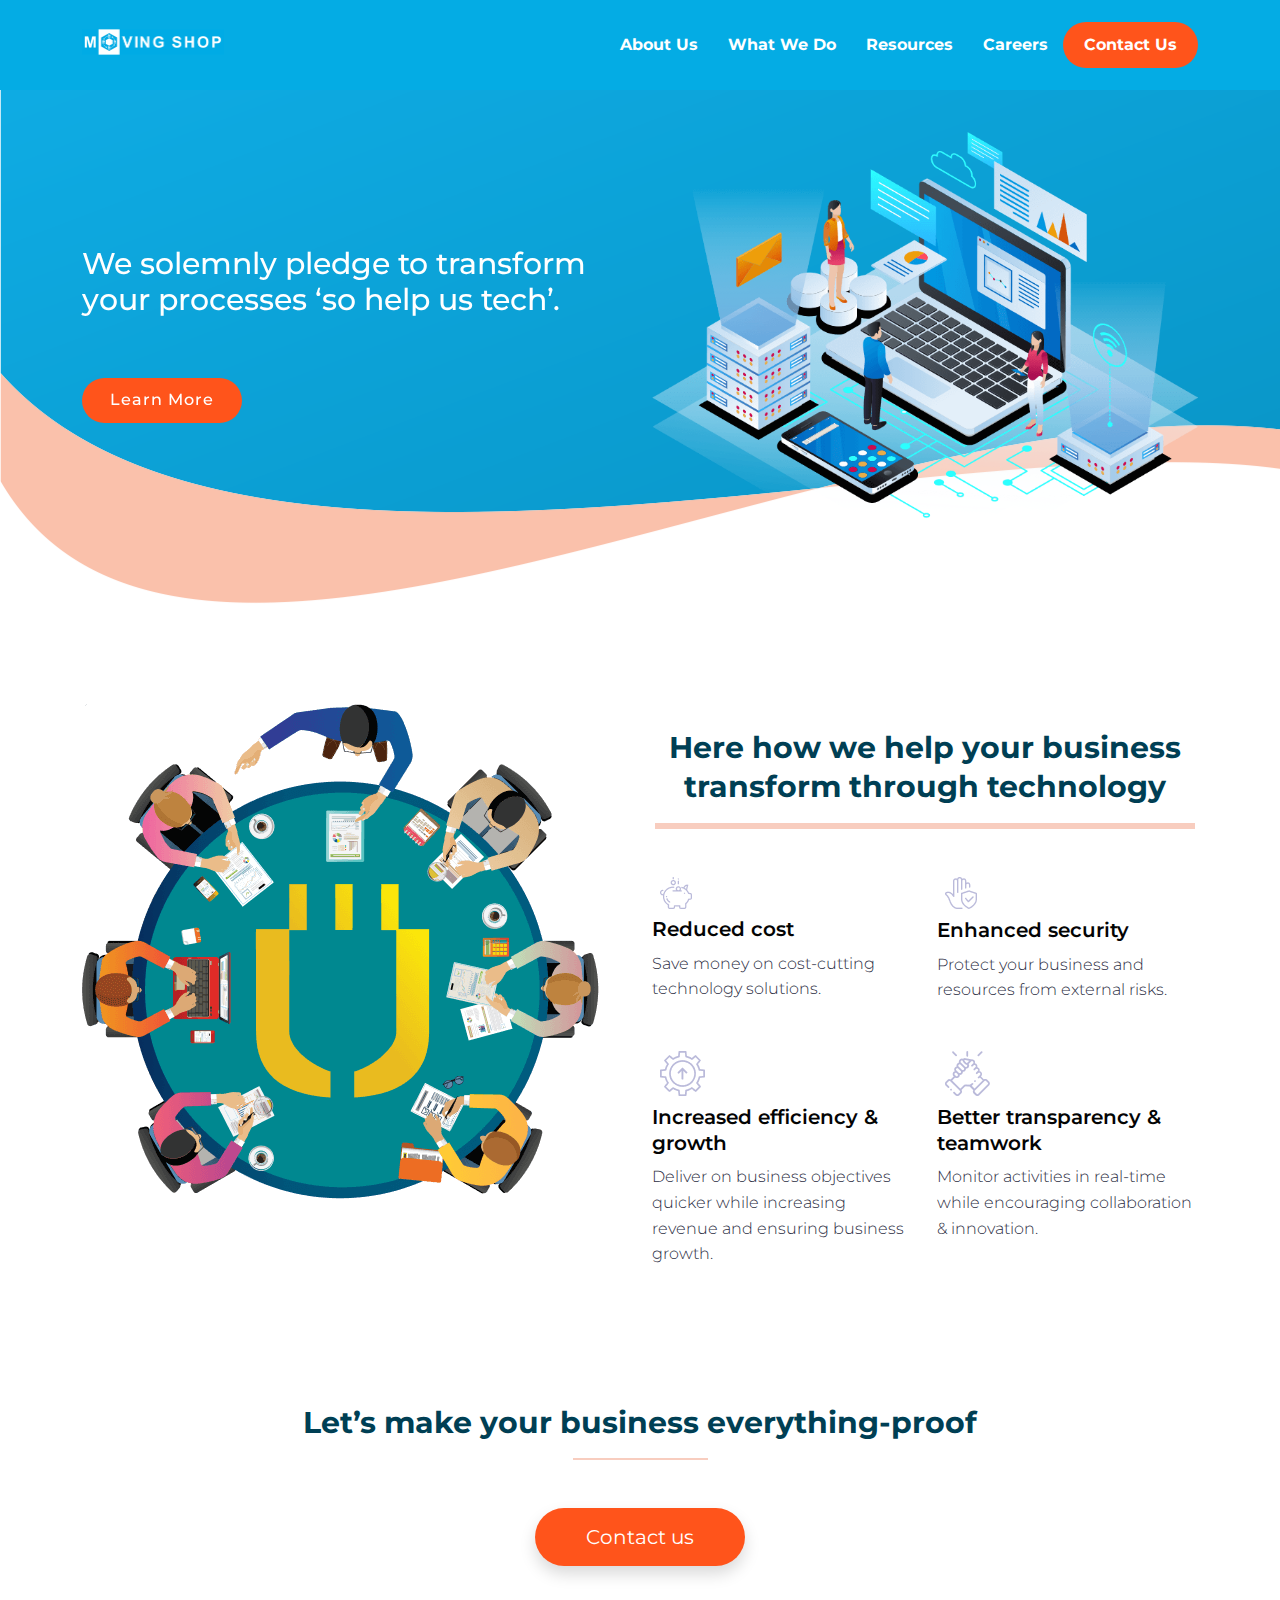
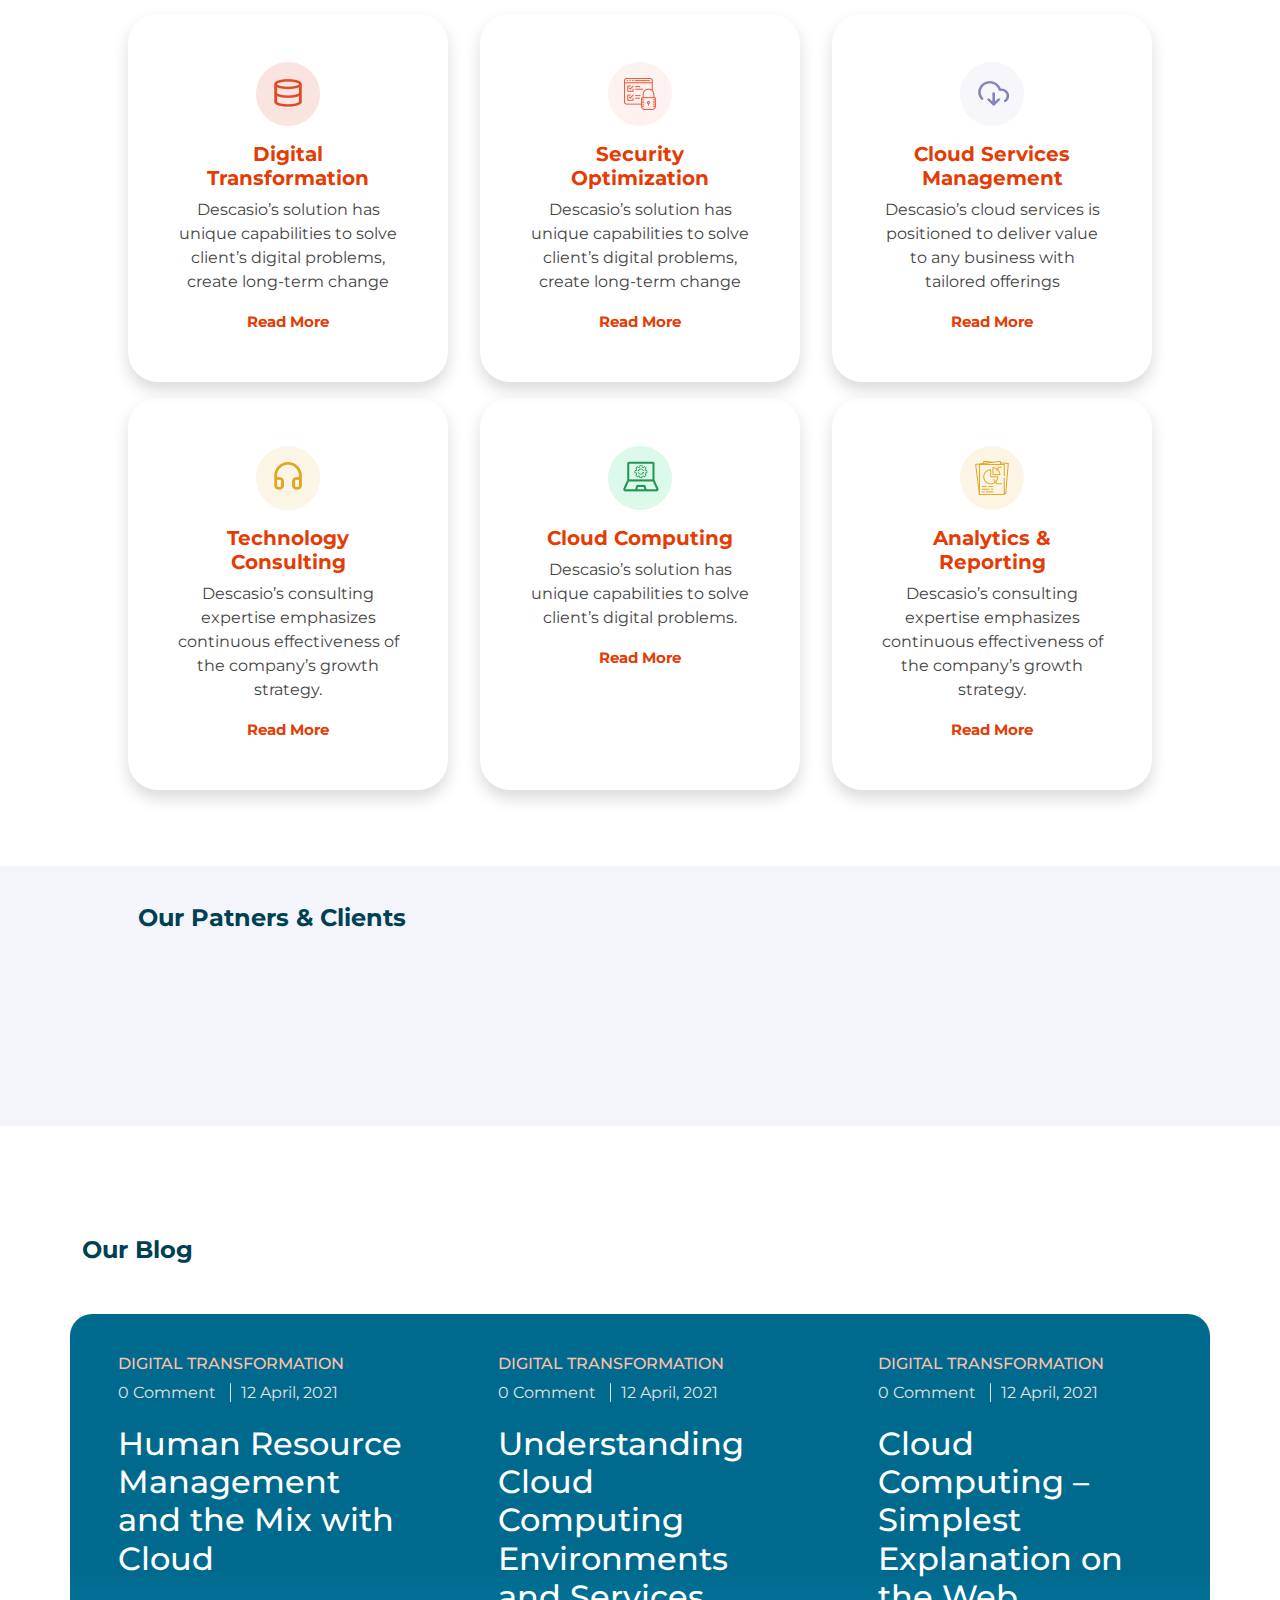
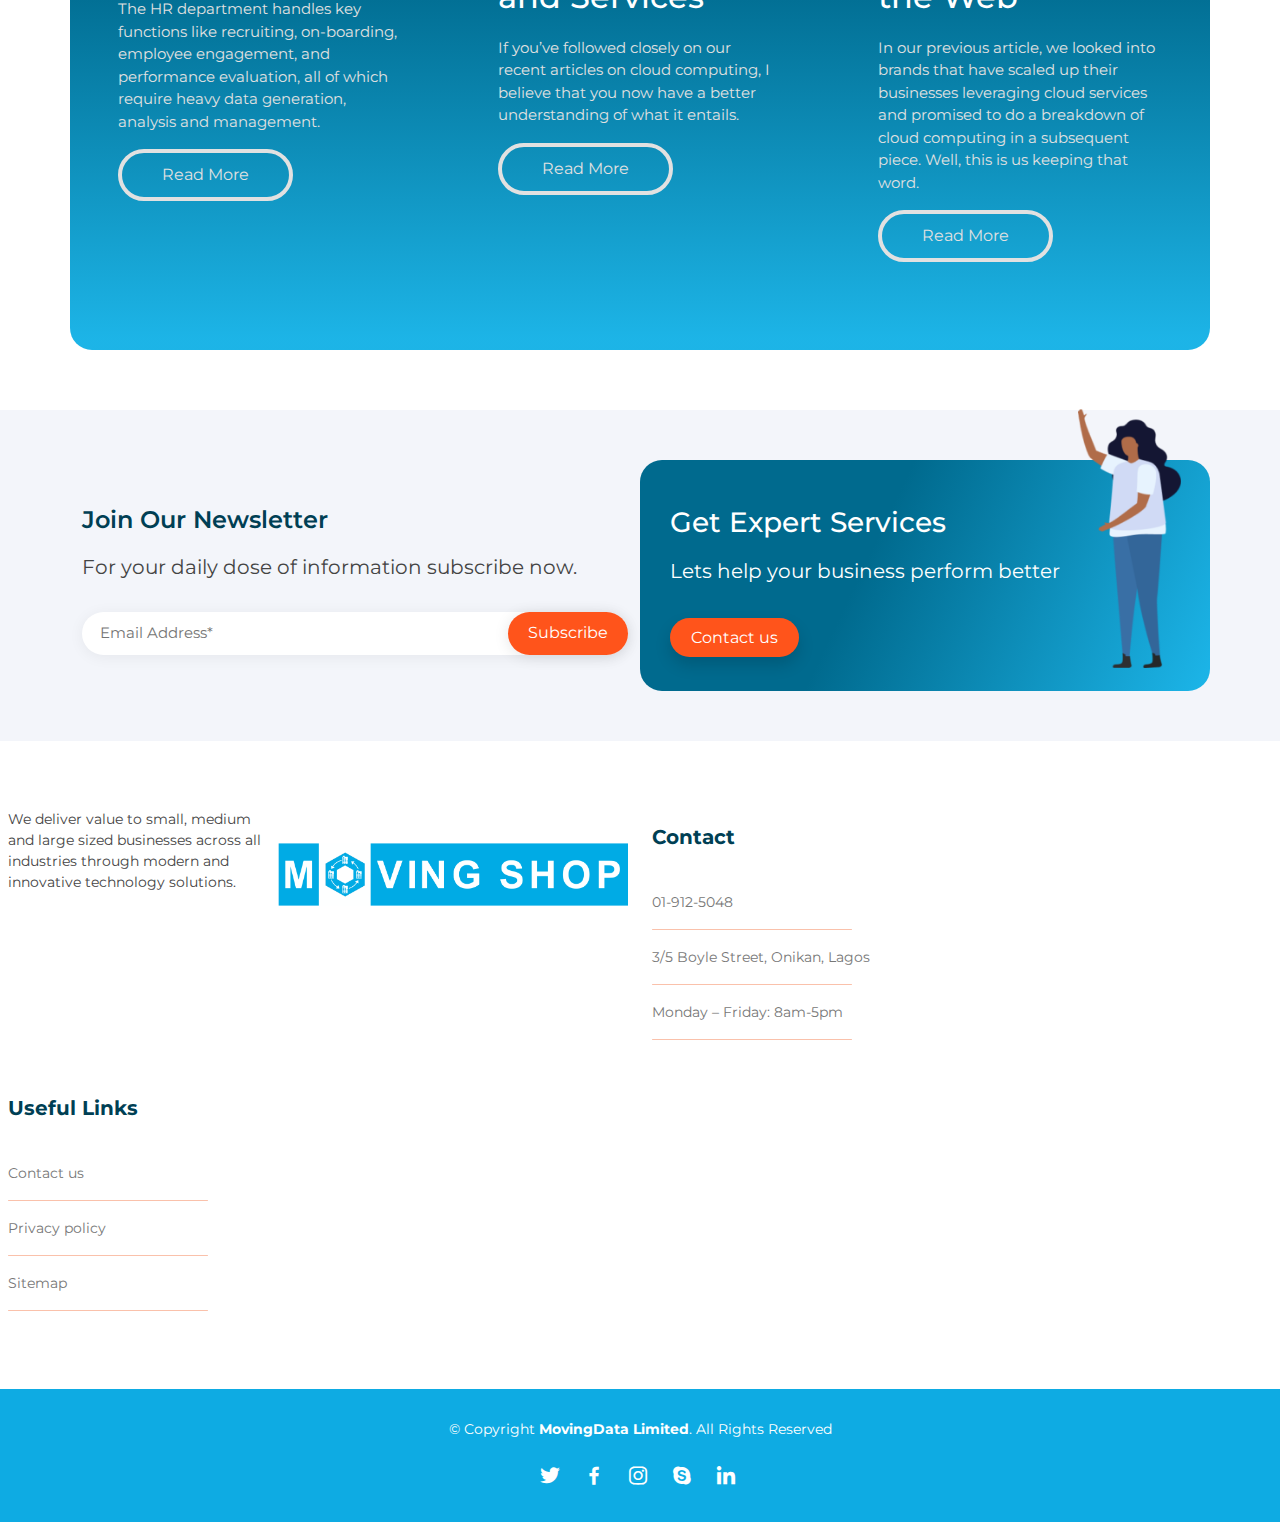
<file: Arsha/index.html>
<!DOCTYPE html>
<html lang="en">
  <head>
    <meta charset="utf-8" />
    <meta content="width=device-width, initial-scale=1.0" name="viewport" />

    <title>Moving Shop - Home</title>
    <meta content="" name="description" />
    <meta content="" name="keywords" />

    <!-- Favicons -->
    <link href="assets/img/favicon.png" rel="icon" />
    <link href="assets/img/apple-touch-icon.png" rel="apple-touch-icon" />

    <!-- Google Fonts -->
    <link
      href="https://fonts.googleapis.com/css?family=Open+Sans:300,300i,400,400i,600,600i,700,700i|Jost:300,300i,400,400i,500,500i,600,600i,700,700i|Poppins:300,300i,400,400i,500,500i,600,600i,700,700i"
      rel="stylesheet"
    />
    <link rel="preconnect" href="https://fonts.gstatic.com">
    <link href="https://fonts.googleapis.com/css2?family=Montserrat:wght@300;400;500;600;700;800&display=swap" rel="stylesheet">

    <!-- Vendor CSS Files -->
    <link href="assets/vendor/aos/aos.css" rel="stylesheet" />
    <link
      href="assets/vendor/bootstrap/css/bootstrap.min.css"
      rel="stylesheet"
    />
    <link
      href="assets/vendor/bootstrap-icons/bootstrap-icons.css"
      rel="stylesheet"
    />
    <link href="assets/vendor/boxicons/css/boxicons.min.css" rel="stylesheet" />
    <link
      href="assets/vendor/glightbox/css/glightbox.min.css"
      rel="stylesheet"
    />
    <link href="assets/vendor/remixicon/remixicon.css" rel="stylesheet" />
    <link href="assets/vendor/swiper/swiper-bundle.min.css" rel="stylesheet" />

    <!-- Template Main CSS File -->
    <link href="assets/css/style.css" rel="stylesheet" />


    <style>
      .typing-container {
      display: flex;
      justify-content: center;
      align-items: center;
      }
      .input-cursor {
        display: inline-block;
        width: 2px;
        height: 42px;
        background-color: white;
        margin-left: 8px;
        animation: blink .6s linear infinite alternate;
      }

      @keyframes blink {
        0% {opacity: 1;}
        40% {opacity: 1;}
        60% {opacity: 0;}
        100% {opacity: 0;}
      }
    </style>

 
  </head>

  <body>
    <!-- ======= Header ======= -->
    <header id="header" class="fixed-top">
      <div class="container d-flex align-items-center">
        <h1 class="logo me-auto">
          <a href="index.html" class="logo me-auto"
            ><img src="assets/img/tony.jpg" alt="logo" class="img-fluid"
          /></a>
        </h1>
        <!-- Uncomment below if you prefer to use an image logo -->
        <!-- <a href="index.html" class="logo me-auto"><img src="assets/img/logo.png" alt="" class="img-fluid"></a>-->
        <nav id="navbar" class="navbar">
          <ul>
            <li class="dropdown">
              <a href="#"
                ><span>About Us</span>
                <i class="bi bi-chevron-down d-lg-none d-sm-inline"></i
              ></a>
              <ul>
                <li class="nav-bottom-border"><a href="#">Mission, Vision & Values</a></li>
                <li class="nav-bottom-border"><a href="#">Leadership</a></li>
                <li class=""><a href="#">Patners & Clients</a></li>
              </ul>
            </li>
            <li class="dropdown">
              <a href="#"
                ><span>What We Do</span>
                <i class="bi bi-chevron-down d-lg-none d-sm-inline"></i
              ></a>
              <ul>
                <li class="nav-bottom-border"><a href="#">Digital Transformation</a></li>
                <li class="nav-bottom-border"><a href="#">Security Optimization</a></li>
                <li class="nav-bottom-border"><a href="#">Cloud Services Management</a></li>
                <li class="nav-bottom-border"><a href="#">Cloud Computing</a></li>
                <li class="nav-bottom-border"><a href="#">Technology Consultant</a></li>
                <li class="nav-bottom-border"><a href="#">Analytics & Reporting</a></li>
                <li class=""><a href="#">All Products & Services</a></li>
              </ul>
            </li>
            <li class="dropdown">
              <a href="#"
                ><span>Resources</span>
                <i class="bi bi-chevron-down d-lg-none d-sm-inline"></i
              ></a>
              <ul>
                <li class="nav-bottom-border"><a href="#">Marketplace</a></li>
                <li class="nav-bottom-border"><a href="#">Blog</a></li>
                <li class=""><a href="#">Customer Services Stories</a></li>
              </ul>
            </li>
            <li><a class="nav-link scrollto" href="#">Careers</a></li>
            <li>
              <a class="nav-link scrollto btn btn-contact" href="#contact"
                >Contact Us</a
              >
            </li>
          </ul>
          <i class="bi bi-list mobile-nav-toggle"></i>
        </nav>
        <!-- .navbar -->
      </div>
    </header>
    <!-- End Header -->

    <!-- ======= Hero Section ======= -->
    <section id="hero" class="d-flex align-items-center">
      <div class="container">
        <div class="row">
          <div
            class="col-lg-6 mb-5 d-flex flex-column justify-content-center pt-4 pt-lg-0"
            data-aos="fade-up"
            data-aos-delay="200"
          >
            <h2>
              We solemnly pledge to transform your processes ‘so help us tech’.
            </h2>
            <div class="d-flex justify-content-center justify-content-lg-start">
              <a href="#about" class="btn-learn-more scrollto">Learn More</a>
            </div>
          </div>
          <div
            class="col-lg-6 hero-img"
            data-aos="zoom-in"
            data-aos-delay="200"
          >
            <img
              src="assets/img/hero-img.png"
              class="img-fluid animated"
              alt=""
            />
          </div>
        </div>
      </div>
    </section>
    <!-- End Hero -->

    <main id="main">
      <!-- ======= Transform Section ======= -->
      <section id="transform">
        <div class="container">
          <div class="row">
            <div class="col-lg-6 col-12">
              <img class="img-fluid" src="assets/img/ideas-table-banner.png" />
            </div>
            <div class="col-lg-6 col-12">
              <h2 class="header-title mt-4">
                Here how we help your business <br />transform through
                technology
              </h2>
              <hr class="mx-auto"/>
              <div class="row order-lg-3 order-3">
                <div class="col-6 mb-4 mr-3">
                  <img
                    src="assets/img/tony-reduce-cost.png"
                    alt="cost"
                    class="p-2"
                  />
                  <h3>Reduced cost</h3>
                  <p>Save money on cost-cutting technology solutions.</p>
                </div>
                <div class="col-6 mb-4">
                  <img
                    src="assets/img/tony-enhanced-security.png"
                    alt="security"
                    class="p-2"
                  />
                  <h3>Enhanced security</h3>
                  <p>
                    Protect your business and resources from external risks.
                  </p>
                </div>
                <div class="col-6 mr-3">
                  <img
                    src="assets/img/tony-efficiency-and-growth.png"
                    alt="efficiency"
                    class="p-2"
                  />
                  <h3>Increased efficiency & growth</h3>
                  <p>
                    Deliver on business objectives quicker while increasing
                    revenue and ensuring business growth.
                  </p>
                </div>
                <div class="col-6">
                  <img
                    src="assets/img/tony-transparency-and-teamwork.png"
                    alt="transparency"
                    class="p-2"
                  />
                  <h3>Better transparency & teamwork</h3>
                  <p>
                    Monitor activities in real-time while encouraging
                    collaboration & innovation.
                  </p>
                </div>
              </div>
            </div>
          </div>
        </div>
      </section>
      <!-- ======= Transform Section ======= -->

      <!-- ======= What We Do Section ======= -->
      <section id="what-we-do">
        <div class="container-fluid">
          <div class="row">
            <div class="col-12 text-center">
              <h2 class="header-title">
                Let’s make your business everything-proof
              </h2>
              <hr class="mx-auto mb-5">
              <button class="btn btn-lg shadow mb-5">Contact us</button>
            </div>
          </div>
          <div class="row justify-content-center">
            <div class="col-lg-3 mx-3 col-md-5 mb-3 col-sm-10 services text-center p-5 shadow">
              <img src="assets/img/tony-digital-transformation-icon-1.png" alt="what-we-do" class="mb-3">
              <h4>Digital Transformation</h4>
              <p>Descasio’s solution has unique capabilities to solve client’s digital problems, create long-term change</p>
              <a>Read More</a>
            </div>
            <div class="col-lg-3 mx-3 col-md-5 mb-3 col-sm-10 services text-center p-5 shadow">
              <img src="assets/img/tony-security-optimization-icon.png" alt="what-we-do" class="mb-3">
              <h4>Security Optimization</h4>
              <p>Descasio’s solution has unique capabilities to solve client’s digital problems, create long-term change</p>
              <a>Read More</a>
            </div>
            <div class="col-lg-3 mx-3 col-md-5 mb-3 col-sm-10 services text-center p-5 shadow">
              <img src="assets/img/tony-cloud-services-mgt-icon.png" alt="what-we-do" class="mb-3">
              <h4>Cloud Services Management</h4>
              <p>Descasio’s cloud services is positioned to deliver value to any business with tailored offerings</p>
              <a>Read More</a>
            </div>
            <div class="col-lg-3 mx-3  col-md-5 mb-3 col-sm-10 services text-center p-5 shadow">
              <img src="assets/img/tony-technology-consulting-icon.png" alt="what-we-do" class="mb-3">
              <h4>Technology Consulting</h4>
              <p>Descasio’s consulting expertise emphasizes continuous effectiveness of the company’s growth strategy.</p>
              <a>Read More</a>
            </div>
            <div class="col-lg-3 mx-3 col-md-5 mb-3 col-sm-10 services text-center p-5 shadow">
              <img src="assets/img/tony-robotic-process-automation-icon.png" alt="what-we-do" class="mb-3">
              <h4>Cloud Computing</h4>
              <p>Descasio’s solution has unique capabilities to solve client’s digital problems.</p>
              <a>Read More</a>
            </div>
            <div class="col-lg-3 mx-3 col-md-5 mb-3 col-sm-10 services text-center p-5 shadow">
              <img src="assets/img/tony-reporting-analysis-icon.png" alt="what-we-do" class="mb-3">
              <h4>Analytics & Reporting</h4>
              <p>Descasio’s consulting expertise emphasizes continuous effectiveness of the company’s growth strategy.</p>
              <a>Read More</a>
            </div>
          </div>
        </div>
      </section>
      <!-- ======= End What We Do Section ======= -->

      <!-- ======= Cliens Section ======= -->
      <section id="cliens" class="cliens section-bg">
          <div class="container">
            <h2 class="cliens-header my-4 mx-5 px-2">Our Patners & Clients</h2>
          <div class="row" data-aos="zoom-in">
            <div
              class="col-lg-2 col-md-4 col-6 d-flex align-items-center justify-content-center"
            >
              
              <img
                src="assets/img/icons/tony-aws.png"
                class="img-fluid"
                alt=""
              />
            </div>

            <div
              class="col-lg-2 col-md-4 col-6 d-flex align-items-center justify-content-center"
            >
              <img
                src="assets/img/icons/tony-client-Arik.jpg"
                class="img-fluid"
                alt=""
              />
            </div>

            <div
              class="col-lg-2 col-md-4 col-6 d-flex align-items-center justify-content-center"
            >
              <img
                src="assets/img/icons/tony-firstBank.png"
                class="img-fluid"
                alt=""
              />
            </div>

            <div
              class="col-lg-2 col-md-4 col-6 d-flex align-items-center justify-content-center"
            >
              <img
                src="assets/img/icons/tony-fortinet.png"
                class="img-fluid"
                alt=""
              />
            </div>

            <div
              class="col-lg-2 col-md-4 col-6 d-flex align-items-center justify-content-center"
            >
              <img
                src="assets/img/icons/tony-ibm.png"
                class="img-fluid"
                alt=""
              />
            </div>

            <div
              class="col-lg-2 col-md-4 col-6 d-flex align-items-center justify-content-center"
            >
              <img
                src="assets/img/icons/tony-microsoft-gold-partner.png"
                class="img-fluid"
                alt=""
              />
            </div>
            <div
              class="col-lg-2 col-md-4 col-6 d-flex align-items-center justify-content-center"
            >
              <img
                src="assets/img/icons/tony-october-orange-initiative-logo.png"
                class="img-fluid"
                alt=""
              />
            </div>
            <div
              class="col-lg-2 col-md-4 col-6 d-flex align-items-center justify-content-center"
            >
              <img
                src="assets/img/icons/tony-tolaram-gorup-logo.png"
                class="img-fluid"
                alt=""
              />
            </div>
            <div
              class="col-lg-2 col-md-4 col-6 d-flex align-items-center justify-content-center"
            >
              <img
                src="assets/img/icons/UBA.png"
                class="img-fluid"
                alt=""
              />
            </div>
            <div
              class="col-lg-2 col-md-4 col-6 d-flex align-items-center justify-content-center"
            >
              <img
                src="assets/img/icons/Unity-Bank.png"
                class="img-fluid"
                alt=""
              />
            </div>
          </div>
        </div>
      </section>
      <!-- End Cliens Section -->

      <!-- Blog Section -->
      <section id="blog">
        <div class="container">
          <div class="row">
            <div class="col-12">
              <h2 class="our-blog my-5">Our Blog</h2>
            </div>
          </div>
          <div class="row blog-row">
            <div class="col-lg-4 col-sm-12 mx-auto px-sm-5">
              <h3 class="blog-header">Digital Transformation</h3>
              <span class="blog-comment">0 Comment</span>
              <div class="comment-date d-inline" ></div>
              <span class="blog-date">12 April, 2021</span>
              <h2 class="blog-title">Human Resource Management and the Mix with Cloud</h2>
              <p class="blog-text">The HR department handles key functions like recruiting, on-boarding, employee engagement, 
                and performance evaluation, all of which require heavy data generation, analysis and management.
              </p>
              <a href="#" class="btn blog-link mb-5">Read More</a>
            </div>
            <!-- <div class="blog-hori-divider d-lg-none d-sm-inline mx-auto"></div> -->
            <!-- <div class="blog-vert-divider d-lg-inline d-sm-none"></div> -->
            <div class="col-lg-4 col-sm-12 mx-auto px-sm-5">
              <h3 class="blog-header">Digital Transformation</h3>
              <span class="blog-comment">0 Comment</span>
              <div class="comment-date d-inline" ></div>
              <span class="blog-date">12 April, 2021</span>
              <h2 class="blog-title">Understanding Cloud Computing Environments and Services</h2>
              <p class="blog-text">If you’ve followed closely on our recent articles on cloud computing, I believe that you now 
                have a better understanding of what it entails.
              </p>
              <a href="#" class="btn blog-link mb-5">Read More</a>
            </div>
            <!-- <div class="blog-hori-divider d-lg-none d-sm-inline mx-auto"></div> -->
            <!-- <div class="blog-vert-divider d-lg-inline d-sm-none my-auto"></div> -->
            <div class="col-lg-4 col-sm-12 mx-auto px-sm-5">
              <h3 class="blog-header">Digital Transformation</h3>
              <span class="blog-comment">0 Comment</span>
              <div class="comment-date d-inline" ></div>
              <span class="blog-date">12 April, 2021</span>
              <h2 class="blog-title">Cloud Computing – Simplest Explanation on the Web</h2>
              <p class="blog-text">In our previous article, we looked into brands that have scaled up their businesses leveraging 
                cloud services and promised to do a breakdown of cloud computing in a subsequent piece. Well, this is us keeping that word.
              </p>
              <a href="#" class="btn blog-link mb-5">Read More</a>
            </div>
          </div>
        </div>
      </section>
      <!-- End Blog Section -->

    <!-- End #main -->

    <!-- ======= Footer ======= -->
    <footer id="footer">
      <div class="footer-newsletter">
        <div class="container">
          <div class="row">
            <div class="col-lg-6 mt-5">
              <h4>Join Our Newsletter</h4>
              <p>
                For your daily dose of information subscribe now.
              </p>
              <form class="mb-6 newsletter-form" method="post">
                <input type="email" name="email" placeholder="Email Address*"/><input
                  type="submit"
                  value="Subscribe"
                />
              </form>
            </div>
            <div class="col-lg-6 footer-expert my-auto" style="position: relative;">
              <h3 class="text-white my-3">Get Expert Services</h3>
              <p class="text-white my-2">Lets help your business perform better</p>
              <button class="btn btn-lg shadow mt-4 mb-1">Contact us</button>
              <img src="assets/img/tony-expert-services-illustration.png" class="newsletter-top-img" alt="#" sizes="(max-width:103px) 100vw, 103px" width="103" height="260">
            </div>
          </div>
        </div>
      </div>

      <div class="footer-top">
        <div class=" p-2">
          <div class="row">
            <div class="col-md-6 col-12 col-sm-12">
              <div>
                <img src="assets/img/tony.jpg" alt="logo" class="mb-5 d-block footer-main-logo">
              </div>
              <p>
                We deliver value to small, medium and large sized businesses across all 
                industries through modern and innovative technology solutions.
              </p>
            </div>

            <div class="footer-links col-md-6 ">
              <h4 class="py-3">Contact</h4>
              <ul>
                <li>
                  <a href="#">01-912-5048</a>
                </li>
                <div class="footer-rule"></div>
                <li>
                  <a href="#">3/5 Boyle Street, Onikan, Lagos</a>
                </li>
                <div class="footer-rule"></div>
                <li>
                  <a href="#">Monday – Friday: 8am-5pm</a>
                </li>
                <div class="footer-rule"></div>
              </ul>
            </div>

            <div class="footer-links">
              <h4 class="py-3">Useful Links</h4>
              <ul>
                <li>
                  <a href="#">Contact us</a>
                </li>
                <div class="footer-rule"></div>
                <li>
                  <a href="#">Privacy policy</a>
                </li>
                <div class="footer-rule"></div>
                <li>
                  <a href="#">Sitemap</a>
                </li>
                <div class="footer-rule"></div>
              </ul>
            </div>
          </div>
        </div>
      </div>

      <div class="container footer-bottom clearfix">
        <div class="row justify-content-center align-items-center">
          <div class="col-12 copyright d-inline mx-auto text-center">
            &copy; Copyright <strong><span>MovingData Limited</span></strong
            >. All Rights Reserved
          </div>
          <div class="col-12 social-links mt-3 d-inline mx-auto text-center">
            <a href="#" class="twitter"><i class="bx bxl-twitter"></i></a>
            <a href="#" class="facebook"><i class="bx bxl-facebook"></i></a>
            <a href="#" class="instagram"
              ><i class="bx bxl-instagram"></i
            ></a>
            <a href="#" class="google-plus"><i class="bx bxl-skype"></i></a>
            <a href="#" class="linkedin"><i class="bx bxl-linkedin"></i></a>
          </div>
        </div>
        
      </div>
    </footer>
    <!-- End Footer -->

    <div id="preloader"></div>
    <a
      href="#"
      class="back-to-top d-flex align-items-center justify-content-center"
      ><i class="bi bi-arrow-up-short"></i
    ></a>

    <!-- Vendor JS Files -->
  
    <script src="assets/vendor/aos/aos.js"></script>
    <script src="assets/vendor/bootstrap/js/bootstrap.bundle.min.js"></script>
    <script src="assets/vendor/glightbox/js/glightbox.min.js"></script>
    <script src="assets/vendor/isotope-layout/isotope.pkgd.min.js"></script>
    <script src="assets/vendor/php-email-form/validate.js"></script>
    <script src="assets/vendor/swiper/swiper-bundle.min.js"></script>
    <script src="assets/vendor/waypoints/noframework.waypoints.js"></script>


    <!-- Template Main JS File -->
    <script src="assets/js/jquery-3.3.1.slim.min.js"></script>
    <script src="assets/js/main.js"></script>
    <script src="assets/js/custom.js"></script>
  </body>
</html>
</file>
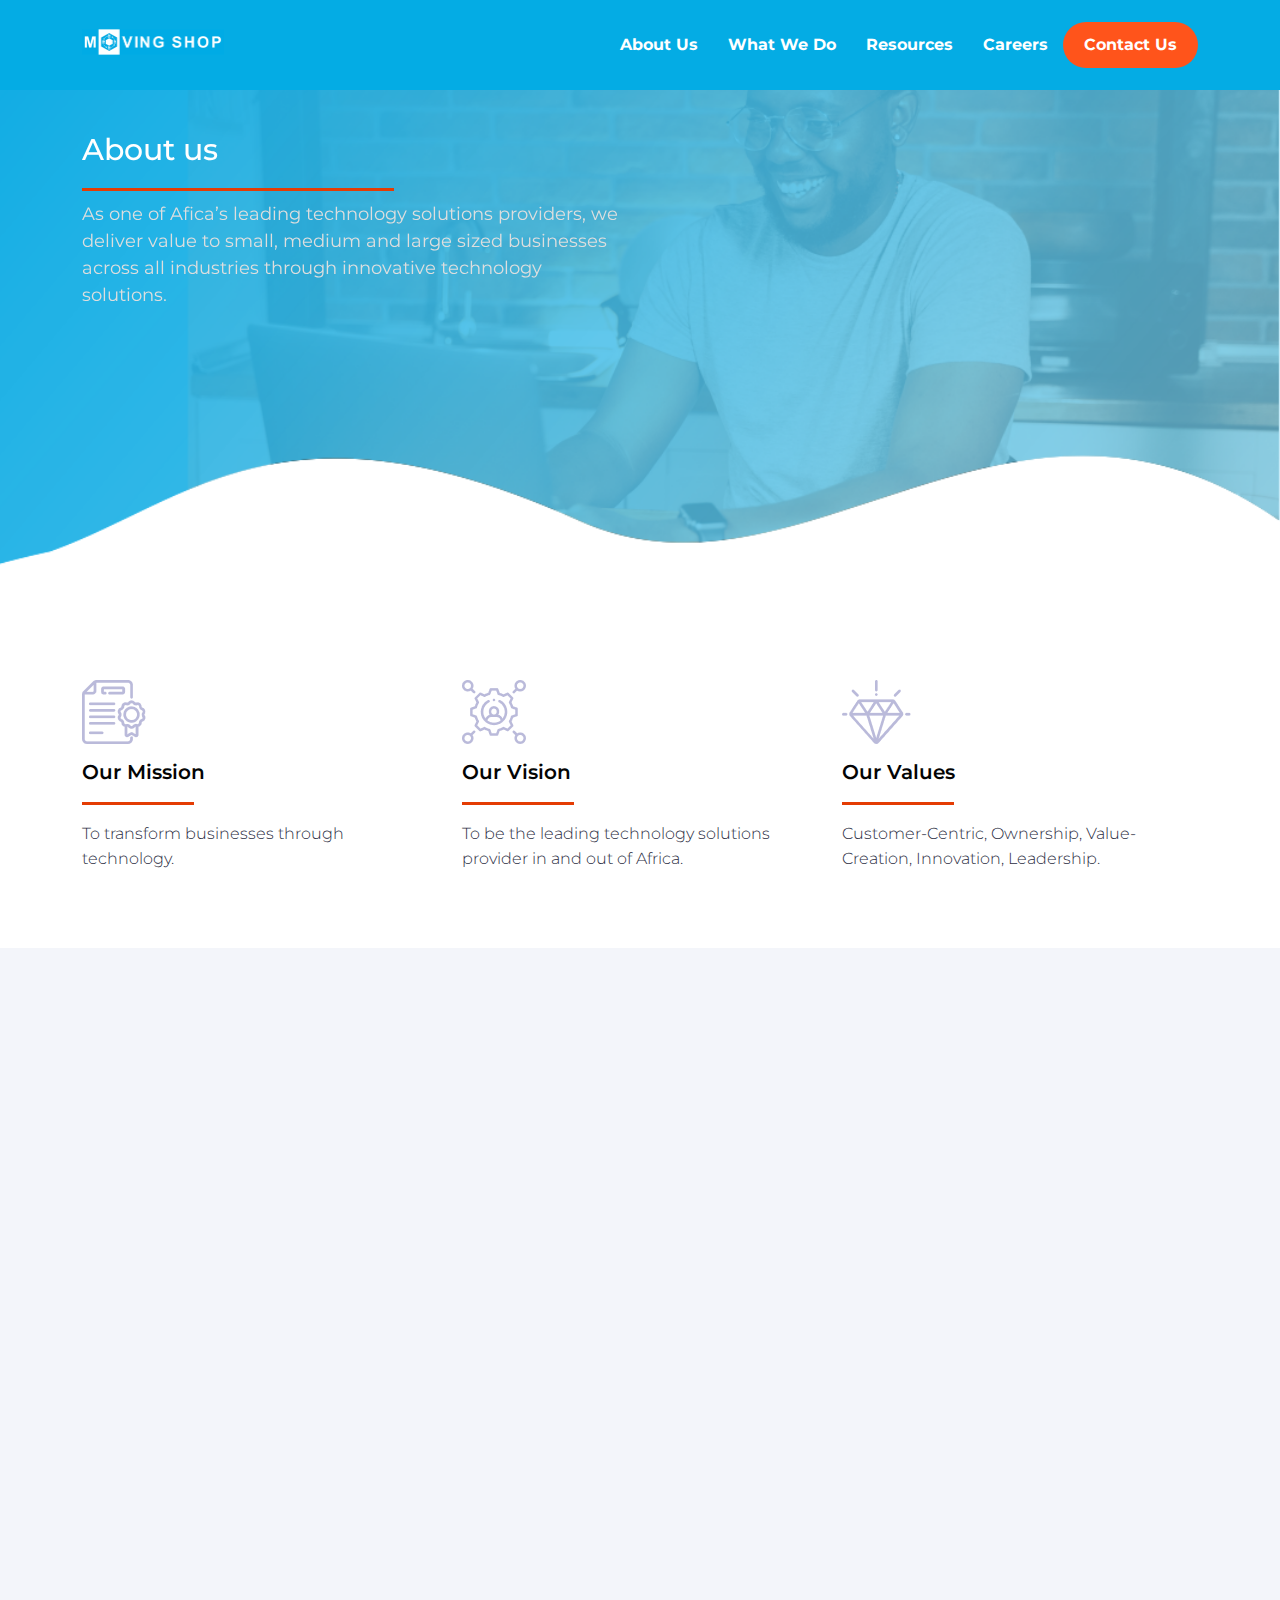
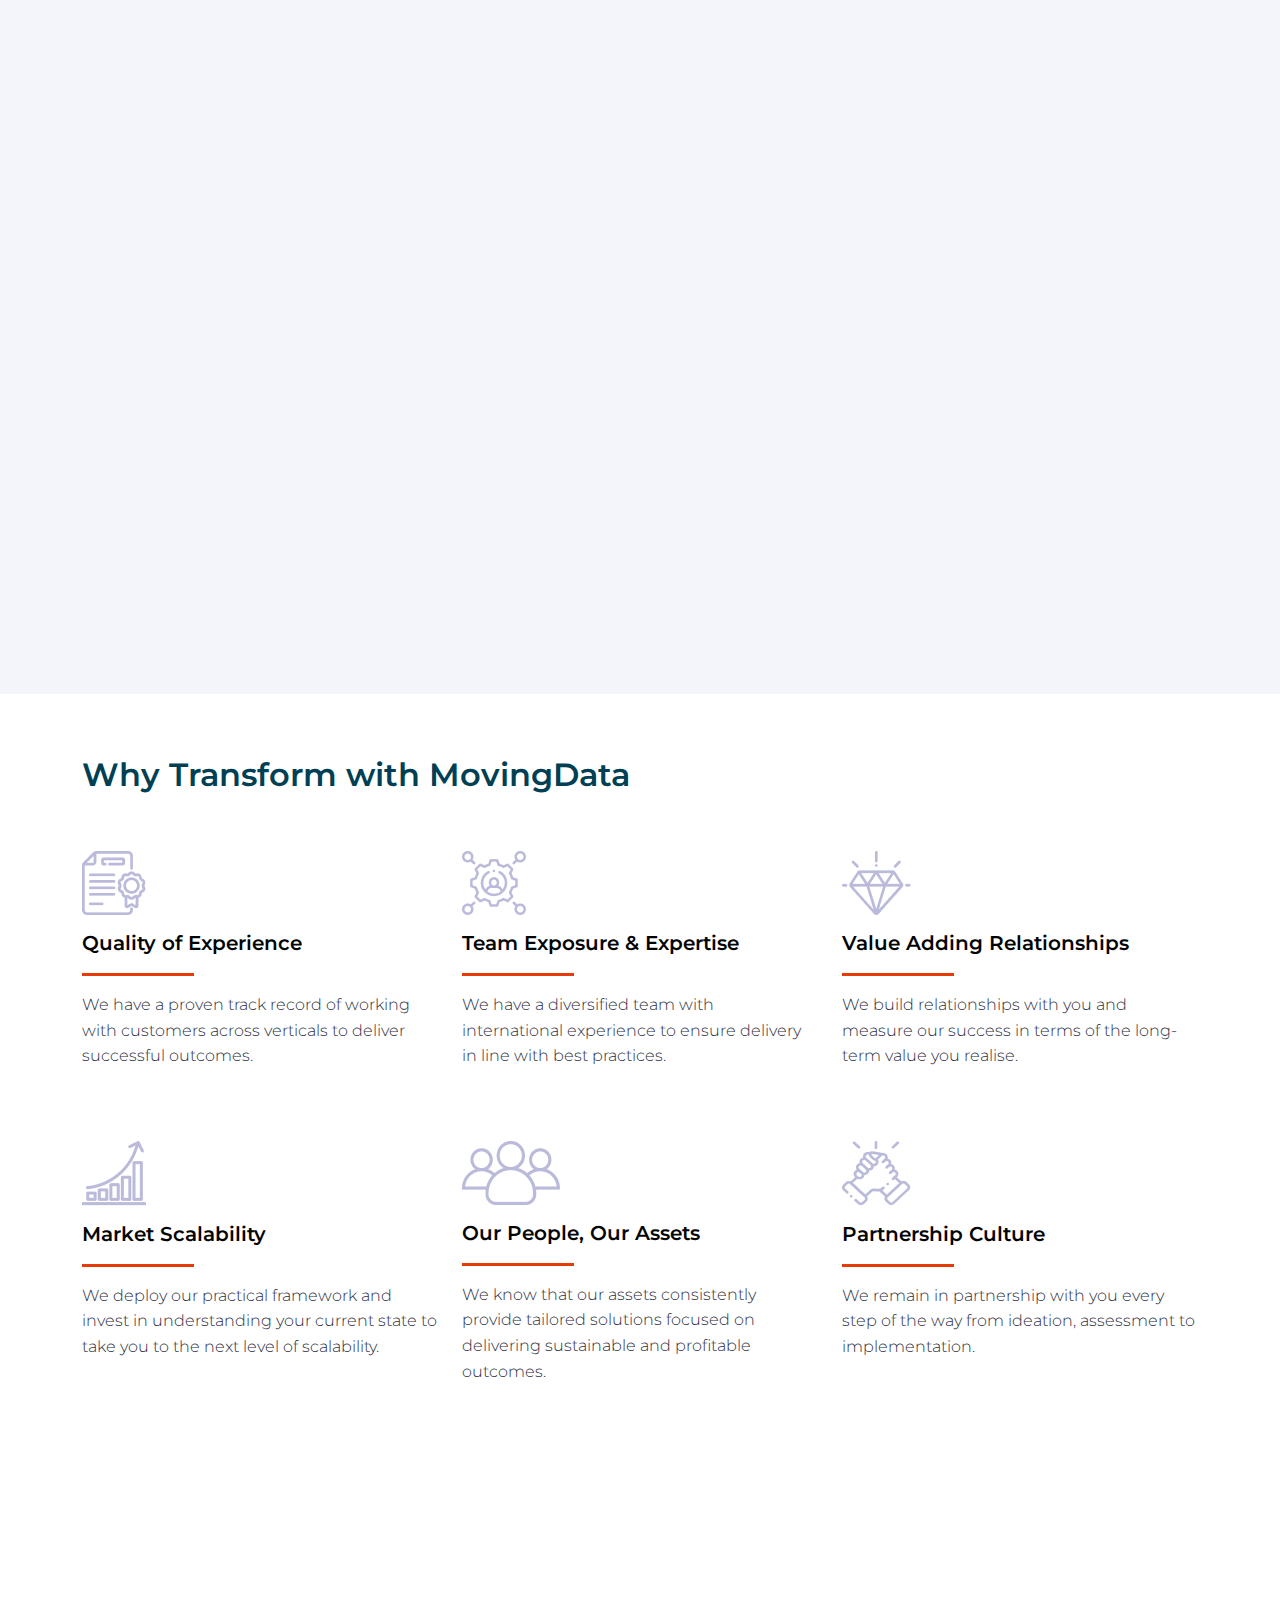
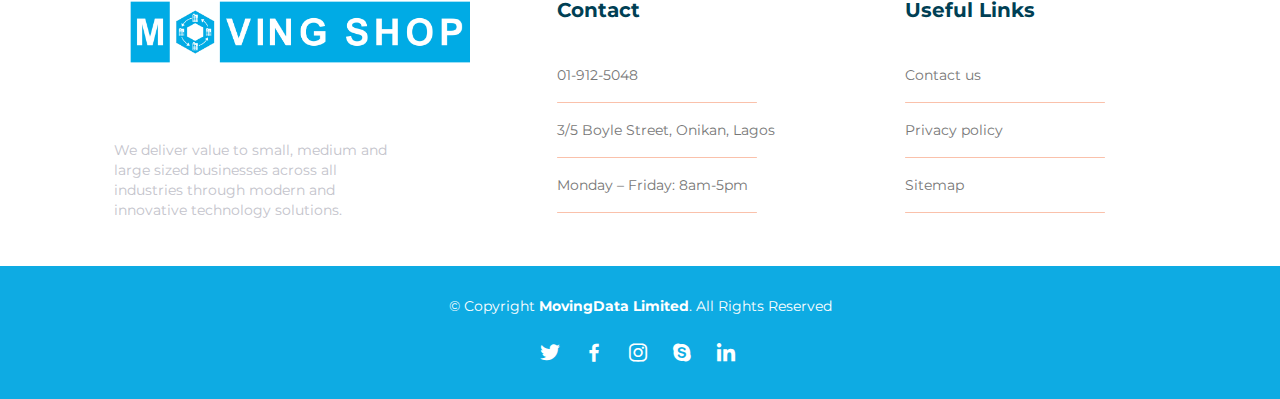
<file: Arsha/about-us.html>
<!DOCTYPE html>
<html lang="en">
  <head>
    <meta charset="utf-8" />
    <meta content="width=device-width, initial-scale=1.0" name="viewport" />

    <title>Arsha Bootstrap Template - Index</title>
    <meta content="" name="description" />
    <meta content="" name="keywords" />

    <!-- Favicons -->
    <link href="assets/img/favicon.png" rel="icon" />
    <link href="assets/img/apple-touch-icon.png" rel="apple-touch-icon" />

    <!-- Google Fonts -->
    <link
      href="https://fonts.googleapis.com/css?family=Open+Sans:300,300i,400,400i,600,600i,700,700i|Jost:300,300i,400,400i,500,500i,600,600i,700,700i|Poppins:300,300i,400,400i,500,500i,600,600i,700,700i"
      rel="stylesheet"
    />
    <link rel="preconnect" href="https://fonts.gstatic.com">
    <link href="https://fonts.googleapis.com/css2?family=Montserrat:wght@300;400;500;600;700;800&display=swap" rel="stylesheet">

    <!-- Vendor CSS Files -->
    <link href="assets/vendor/aos/aos.css" rel="stylesheet" />
    <link
      href="assets/vendor/bootstrap/css/bootstrap.min.css"
      rel="stylesheet"
    />
    <link
      href="assets/vendor/bootstrap-icons/bootstrap-icons.css"
      rel="stylesheet"
    />
    <link href="assets/vendor/boxicons/css/boxicons.min.css" rel="stylesheet" />
    <link
      href="assets/vendor/glightbox/css/glightbox.min.css"
      rel="stylesheet"
    />
    <link href="assets/vendor/remixicon/remixicon.css" rel="stylesheet" />
    <link href="assets/vendor/swiper/swiper-bundle.min.css" rel="stylesheet" />

    <!-- Template Main CSS File -->
    <link href="assets/css/style.css" rel="stylesheet" />

    <!-- =======================================================
  * Template Name: Arsha - v4.1.0
  * Template URL: https://bootstrapmade.com/arsha-free-bootstrap-html-template-corporate/
  * Author: BootstrapMade.com
  * License: https://bootstrapmade.com/license/
  ======================================================== -->

  <style>
    .team .card{
      border: 0;
      background-color: transparent;
    }
  </style>
  </head>

  <body>
    <!-- ======= Header ======= -->
    <header id="header" class="fixed-top">
      <div class="container d-flex align-items-center">
        <h1 class="logo me-auto">
          <a href="index.html" class="logo me-auto"
            ><img src="assets/img/tony.jpg" alt="logo" class="img-fluid"
          /></a>
        </h1>
        <!-- Uncomment below if you prefer to use an image logo -->
        <!-- <a href="index.html" class="logo me-auto"><img src="assets/img/logo.png" alt="" class="img-fluid"></a>-->
        <nav id="navbar" class="navbar">
          <ul>
            <li class="dropdown">
              <a href="#"
                ><span>About Us</span>
                <i class="bi bi-chevron-down d-lg-none d-sm-inline"></i
              ></a>
              <ul>
                <li><a href="#">Mission, Vision & Values</a></li>
                <li><a href="#">Leadership</a></li>
                <li><a href="#">Patners & Clients</a></li>
              </ul>
            </li>
            <li class="dropdown">
              <a href="#"
                ><span>What We Do</span>
                <i class="bi bi-chevron-down d-lg-none d-sm-inline"></i
              ></a>
              <ul>
                <li><a href="#">Digital Transformation</a></li>
                <li><a href="#">Security Optimization</a></li>
                <li><a href="#">Cloud Services Management</a></li>
                <li><a href="#">Cloud Computing</a></li>
                <li><a href="#">Technology Consultant</a></li>
                <li><a href="#">Analytics & Reporting</a></li>
                <li><a href="#">All Products & Services</a></li>
              </ul>
            </li>
            <li class="dropdown">
              <a href="#"
                ><span>Resources</span>
                <i class="bi bi-chevron-down d-lg-none d-sm-inline"></i
              ></a>
              <ul>
                <li><a href="#">Marketplace</a></li>
                <li><a href="#">Blog</a></li>
                <li><a href="#">Customer Services Stories</a></li>
              </ul>
            </li>
            <li><a class="nav-link scrollto" href="#">Careers</a></li>
            <li>
              <a class="nav-link scrollto btn btn-contact" href="#contact"
                >Contact Us</a
              >
            </li>
          </ul>
          <i class="bi bi-list mobile-nav-toggle"></i>
        </nav>
        <!-- .navbar -->
      </div>
    </header>
    <!-- End Header -->

    <!-- ======= About Section ======= -->
    <section id="about" class="d-flex align-items-center">
      <div class="container" style="height: 600px;">
        <div class="row mb-3 d-lg-none d-sm-block here">
          <p>You are here: <a href="#" style="color: #dedede">Home</a> / <a href="#" style="color: #ff541b">About</a></p>
        </div>
        <div class="row about-us">
          <div
            class="col-lg-6 d-flex flex-column justify-content-center pt-4 pt-lg-0 my-auto"
            data-aos="fade-up"
            data-aos-delay="200"
          >
            <h3>About us</h3>
            <div class="divider"></div>
            <p>
              As one of Afica’s leading technology solutions providers, we deliver value to small, medium and large
              sized businesses across all industries through innovative technology solutions.
            </p>
          </div>
        </div>
      </div>
    </section>
    <!-- End About -->


    <main id="main">
      <!-- ======= Mission Vision Section ======= -->
      <section id="mission-vision">
        <div class="container d-flex justify-content-center">
          <div class="row">
            <div class="col-lg-4 col-6">
              <img src="assets/img/tony-quality-experience-icon.png" alt="#" sizes="(max-width:64px) 100vw, 64px">
              <h4 class="my-3">Our Mission</h4>
              <div class="divider"></div>
              <p class="my-3">To transform businesses through technology.</p>
            </div>
            <div class="col-lg-4 col-6">
              <img src="assets/img/tony-team-exposure-icon.png" alt="#" sizes="(max-width:64px) 100vw, 64px">
              <h4 class="my-3">Our Vision</h4>
              <div class="divider"></div>
              <p class="my-3">To be the leading technology solutions provider in and out of Africa.</p>
            </div>
            <div class="col-lg-4 col-6">
              <img src="assets/img/tony-value-adding-relationships-icon.png" alt="#" sizes="(max-width:64px) 100vw, 64px">
              <h4 class="my-3">Our Values</h4>
              <div class="divider"></div>
              <p class="my-3">Customer-Centric, Ownership, Value-Creation, Innovation, Leadership.</p>
            </div>
          </div>
        </div>
      </section>
      <!-- ======= Mission Vision Section ======= -->
      

      <!-- ======= Team Section ======= -->
    <section id="team" class="team section-bg">
      <div class="container" data-aos="fade-up">

        <div class="row">
          <h2 class="team-title mb-5">Management Team</h2>
        </div>

        <div class="row text-light">
          <div class="col-lg-3 col-md-3 ">
            <div class="card w-100 d-flex align-items-start" style="" data-aos="zoom-in" data-aos-delay="100">
              <div class="pic">
                <div style="background-color: rgb(0, 0, 0);"></div>
                <img src="assets/img/team/team-1.jpg" style="border-top-right-radius: 25px; border-top-left-radius: 25px;"  alt="">
                <!-- <img src="assets/img/team/team-1.jpg" style="border-top-right-radius: 25px; border-top-left-radius: 25px;" class="img-fluid card-img-top" alt=""> -->
                
              </div>
              <div class="w-100" style="background-image: linear-gradient(to right ,rgb(4, 172, 228), rgba(4, 172, 228, 0.733),rgba(67, 181, 219, 0.74) ); border-bottom-right-radius: 25px; border-bottom-left-radius: 25px;" >
                <div class="member-info my-auto mx-3 py-3 " >
                  <h4>Walter White</h4>
                  <span>CEO/Co-Founder</span>
                  <!-- <div class="social">
                    <a href=""><i class="ri-twitter-fill"></i></a>
                    <a href=""><i class="ri-facebook-fill"></i></a>
                    <a href=""><i class="ri-instagram-fill"></i></a>
                    <a href=""> <i class="ri-linkedin-box-fill"></i> </a>
                  </div> -->
                </div>
              </div>
            </div>
          </div>
          <div class="col-lg-3 col-md-3 ">
            <div class="card w-100 d-flex align-items-start" style="" data-aos="zoom-in" data-aos-delay="100">
              <div class="pic"><img src="assets/img/team/team-1.jpg" style="border-top-right-radius: 25px; border-top-left-radius: 25px;" class="img-fluid card-img-top" alt=""></div>
              <div class="w-100" style="background-image: linear-gradient(to right ,rgb(4, 172, 228), rgba(4, 172, 228, 0.733),rgba(67, 181, 219, 0.74) ); border-bottom-right-radius: 25px; border-bottom-left-radius: 25px;" >
                <div class="member-info my-auto mx-3 py-3 " >
                  <h4>Walter White</h4>
                  <span>CEO/Co-Founder</span>
                  <!-- <div class="social">
                    <a href=""><i class="ri-twitter-fill"></i></a>
                    <a href=""><i class="ri-facebook-fill"></i></a>
                    <a href=""><i class="ri-instagram-fill"></i></a>
                    <a href=""> <i class="ri-linkedin-box-fill"></i> </a>
                  </div> -->
                </div>
              </div>
            </div>
          </div>
 
          <div class="col-lg-3 col-md-3 ">
            <div class="card w-100 d-flex align-items-start" style="" data-aos="zoom-in" data-aos-delay="100">
              <div class="pic"><img src="assets/img/team/team-1.jpg" style="border-top-right-radius: 25px; border-top-left-radius: 25px;" class="img-fluid card-img-top" alt=""></div>
              <div class="w-100" style="background-image: linear-gradient(to right ,rgb(4, 172, 228), rgba(4, 172, 228, 0.733),rgba(67, 181, 219, 0.74) ); border-bottom-right-radius: 25px; border-bottom-left-radius: 25px;" >
                <div class="member-info my-auto mx-3 py-3 " >
                  <h4>Walter White</h4>
                  <span>CEO/Co-Founder</span>
                  <!-- <div class="social">
                    <a href=""><i class="ri-twitter-fill"></i></a>
                    <a href=""><i class="ri-facebook-fill"></i></a>
                    <a href=""><i class="ri-instagram-fill"></i></a>
                    <a href=""> <i class="ri-linkedin-box-fill"></i> </a>
                  </div> -->
                </div>
              </div>
            </div>
          </div>
 
          <div class="col-lg-3 col-md-3 ">
            <div class="card w-100 d-flex align-items-start" style="" data-aos="zoom-in" data-aos-delay="100">
              <div class="pic"><img src="assets/img/team/team-1.jpg" style="border-top-right-radius: 25px; border-top-left-radius: 25px;" class="img-fluid card-img-top" alt=""></div>
              <div class="w-100" style="background-image: linear-gradient(to right ,rgb(4, 172, 228), rgba(4, 172, 228, 0.733),rgba(67, 181, 219, 0.74) ); border-bottom-right-radius: 25px; border-bottom-left-radius: 25px;" >
                <div class="member-info my-auto mx-3 py-3 " >
                  <h4>Walter White</h4>
                  <span>CEO/Co-Founder</span>
                  <!-- <div class="social">
                    <a href=""><i class="ri-twitter-fill"></i></a>
                    <a href=""><i class="ri-facebook-fill"></i></a>
                    <a href=""><i class="ri-instagram-fill"></i></a>
                    <a href=""> <i class="ri-linkedin-box-fill"></i> </a>
                  </div> -->
                </div>
              </div>
            </div>
          </div>
 

        </div>

      </div>
    </section>

    <section id="board-of-directors" class="team section-bg">
      <div class="container" data-aos="fade-up">

        <div class="row">
          <h2 class="team-title mb-5">Board of Directors</h2>
        </div>

        <div class="row">
          <div class="col-lg-3 col-md-3 ">
            <div class="card w-100 d-flex align-items-start" style="" data-aos="zoom-in" data-aos-delay="100">
              <div class="pic"><img src="assets/img/team/team-1.jpg" style="border-top-right-radius: 25px; border-top-left-radius: 25px;" class="img-fluid card-img-top" alt=""></div>
              <div class="w-100" style="background-image: linear-gradient(to right ,rgb(4, 172, 228), rgba(4, 172, 228, 0.733),rgba(67, 181, 219, 0.74) ); border-bottom-right-radius: 25px; border-bottom-left-radius: 25px;" >
                <div class="member-info my-auto mx-3 py-3 " >
                  <h4>Walter White</h4>
                  <span>CEO/Co-Founder</span>
                  <!-- <div class="social">
                    <a href=""><i class="ri-twitter-fill"></i></a>
                    <a href=""><i class="ri-facebook-fill"></i></a>
                    <a href=""><i class="ri-instagram-fill"></i></a>
                    <a href=""> <i class="ri-linkedin-box-fill"></i> </a>
                  </div> -->
                </div>
              </div>
            </div>
          </div>
          <div class="col-lg-3 col-md-3 ">
            <div class="card w-100 d-flex align-items-start" style="" data-aos="zoom-in" data-aos-delay="100">
              <div class="pic"><img src="assets/img/team/team-1.jpg" style="border-top-right-radius: 25px; border-top-left-radius: 25px;" class="img-fluid card-img-top" alt=""></div>
              <div class="w-100" style="background-image: linear-gradient(to right ,rgb(4, 172, 228), rgba(4, 172, 228, 0.733),rgba(67, 181, 219, 0.74) ); border-bottom-right-radius: 25px; border-bottom-left-radius: 25px;" >
                <div class="member-info my-auto mx-3 py-3 " >
                  <h4>Walter White</h4>
                  <span>CEO/Co-Founder</span>
                  <!-- <div class="social">
                    <a href=""><i class="ri-twitter-fill"></i></a>
                    <a href=""><i class="ri-facebook-fill"></i></a>
                    <a href=""><i class="ri-instagram-fill"></i></a>
                    <a href=""> <i class="ri-linkedin-box-fill"></i> </a>
                  </div> -->
                </div>
              </div>
            </div>
          </div>
          <div class="col-lg-3 col-md-3 ">
            <div class="card w-100 d-flex align-items-start" style="" data-aos="zoom-in" data-aos-delay="100">
              <div class="pic"><img src="assets/img/team/team-1.jpg" style="border-top-right-radius: 25px; border-top-left-radius: 25px;" class="img-fluid card-img-top" alt=""></div>
              <div class="w-100" style="background-image: linear-gradient(to right ,rgb(4, 172, 228), rgba(4, 172, 228, 0.733),rgba(67, 181, 219, 0.74) ); border-bottom-right-radius: 25px; border-bottom-left-radius: 25px;" >
                <div class="member-info my-auto mx-3 py-3 " >
                  <h4>Walter White</h4>
                  <span>CEO/Co-Founder</span>
                  <!-- <div class="social">
                    <a href=""><i class="ri-twitter-fill"></i></a>
                    <a href=""><i class="ri-facebook-fill"></i></a>
                    <a href=""><i class="ri-instagram-fill"></i></a>
                    <a href=""> <i class="ri-linkedin-box-fill"></i> </a>
                  </div> -->
                </div>
              </div>
            </div>
          </div>
          <div class="col-lg-3 col-md-3 ">
            <div class="card w-100 d-flex align-items-start"  data-aos="zoom-in" data-aos-delay="100">
              <div class="pic">
                <img src="assets/img/team/team-1.jpg" style="border-top-right-radius: 25px; border-top-left-radius: 25px;" class="img-fluid card-img-top" alt="">
              </div>
              <div class="w-100" style="background-image: linear-gradient(to right ,rgb(4, 172, 228), rgba(4, 172, 228, 0.733),rgba(67, 181, 219, 0.74) ); border-bottom-right-radius: 25px; border-bottom-left-radius: 25px;" >
                <div class="member-info my-auto mx-3 py-3 " >
                  <h4>Walter White</h4>
                  <span>CEO/Co-Founder</span>
                  <!-- <div class="social">
                    <a href=""><i class="ri-twitter-fill"></i></a>
                    <a href=""><i class="ri-facebook-fill"></i></a>
                    <a href=""><i class="ri-instagram-fill"></i></a>
                    <a href=""> <i class="ri-linkedin-box-fill"></i> </a>
                  </div> -->
                </div>
              </div>
            </div>
          </div>
 

        </div>

      </div>
    </section>
    <!-- End Team Section -->

    <!-- ======= Cliens Section ======= -->
    <section id="cliens" class="cliens section-bg">
      <div class="container">
        <div class="row" data-aos="zoom-in">
          <h2 class="cliens-header">Our Patners & Clients</h2>
          <div
            class="col-lg-2 col-md-4 col-6 d-flex align-items-center justify-content-center"
          >
            
            <img
              src="assets/img/icons/tony-aws.png"
              class="img-fluid"
              alt=""
            />
          </div>

          <div
            class="col-lg-2 col-md-4 col-6 d-flex align-items-center justify-content-center"
          >
            <img
              src="assets/img/icons/tony-client-Arik.jpg"
              class="img-fluid"
              alt=""
            />
          </div>

          <div
            class="col-lg-2 col-md-4 col-6 d-flex align-items-center justify-content-center"
          >
            <img
              src="assets/img/icons/tony-firstBank.png"
              class="img-fluid"
              alt=""
            />
          </div>

          <div
            class="col-lg-2 col-md-4 col-6 d-flex align-items-center justify-content-center"
          >
            <img
              src="assets/img/icons/tony-fortinet.png"
              class="img-fluid"
              alt=""
            />
          </div>

          <div
            class="col-lg-2 col-md-4 col-6 d-flex align-items-center justify-content-center"
          >
            <img
              src="assets/img/icons/tony-ibm.png"
              class="img-fluid"
              alt=""
            />
          </div>

          <div
            class="col-lg-2 col-md-4 col-6 d-flex align-items-center justify-content-center"
          >
            <img
              src="assets/img/icons/tony-microsoft-gold-partner.png"
              class="img-fluid"
              alt=""
            />
          </div>
          <div
            class="col-lg-2 col-md-4 col-6 d-flex align-items-center justify-content-center"
          >
            <img
              src="assets/img/icons/tony-october-orange-initiative-logo.png"
              class="img-fluid"
              alt=""
            />
          </div>
          <div
            class="col-lg-2 col-md-4 col-6 d-flex align-items-center justify-content-center"
          >
            <img
              src="assets/img/icons/tony-tolaram-gorup-logo.png"
              class="img-fluid"
              alt=""
            />
          </div>
          <div
            class="col-lg-2 col-md-4 col-6 d-flex align-items-center justify-content-center"
          >
            <img
              src="assets/img/icons/UBA.png"
              class="img-fluid"
              alt=""
            />
          </div>
          <div
            class="col-lg-2 col-md-4 col-6 d-flex align-items-center justify-content-center"
          >
            <img
              src="assets/img/icons/Unity-Bank.png"
              class="img-fluid"
              alt=""
            />
          </div>
        </div>
      </div>
    </section>
    <!-- End Cliens Section -->


    <!--  Why-transform Section -->
    <section id="why-transform">
    <div class="container">
      <div class="row">
        <h2 class="mb-5">Why Transform with MovingData</h2>
      </div>
      <div class="row">
        <div class="col-lg-4 col-6 mt-2 mb-5">
          <img src="assets/img/tony-quality-experience-icon.png" alt="#" sizes="(max-width:64px) 100vw, 64px">
          <h4 class="my-3">Quality of Experience</h4>
          <div class="divider"></div>
          <p class="my-3">We have a proven track record of working with customers across verticals to deliver successful outcomes.</p>
        </div>
        <div class="col-lg-4 col-6 mt-2 mb-5">
          <img src="assets/img/tony-team-exposure-icon.png" alt="#" sizes="(max-width:64px) 100vw, 64px">
          <h4 class="my-3">Team Exposure & Expertise</h4>
          <div class="divider"></div>
          <p class="my-3">We have a diversified team with international experience to ensure delivery in line with best practices.</p>
        </div>
        <div class="col-lg-4 col-6 mt-2 mb-5">
          <img src="assets/img/tony-value-adding-relationships-icon.png" alt="#" sizes="(max-width:64px) 100vw, 64px">
          <h4 class="my-3">Value Adding Relationships</h4>
          <div class="divider"></div>
          <p class="my-3">We build relationships with you and measure our success in terms of the long-term value you realise.</p>
        </div>
        <div class="col-lg-4 col-6 mt-2 mb-5">
          <img src="assets/img/tony-market-scalability-icon.png" alt="#" sizes="(max-width:64px) 100vw, 64px">
          <h4 class="my-3">Market Scalability</h4>
          <div class="divider"></div>
          <p class="my-3">We deploy our practical framework and invest in understanding your current state to take you to the next level of scalability.</p>
        </div>
        <div class="col-lg-4 col-6 mt-2 mb-5">
          <img src="assets/img/tony-our-people-icon.png" alt="#" sizes="(max-width:64px) 100vw, 64px">
          <h4 class="my-3">Our People, Our Assets</h4>
          <div class="divider"></div>
          <p class="my-3">We know that our assets consistently provide tailored solutions focused on delivering sustainable and profitable outcomes.</p>
        </div>
        <div class="col-lg-4 col-6 mt-2 mb-5">
          <img src="assets/img/tony-value-partnership-culture-icon.png" alt="#" sizes="(max-width:64px) 100vw, 64px">
          <h4 class="my-3">Partnership Culture</h4>
          <div class="divider"></div>
          <p class="my-3">We remain in partnership with you every step of the way from ideation, assessment to implementation.</p>
        </div>
      </div>
    </div>
    </section>
    <!-- End Why-transform Section -->

    

    <!-- End #main -->

    <!-- ======= Footer ======= -->
    <footer id="footer">
      <div class="footer-top">
        <div class="container">
          <div class="row">
            <div class="col-lg-4 d-lg-inline d-md-none footer-contact my-auto mx-auto">
              <img src="assets/img/tony.jpg" alt="logo" height="156" width="340" sizes="(max-width:340px) 100vw, 340px" class="mb-5">
              <p>
                We deliver value to small, medium and large sized businesses across all 
                industries through modern and innovative technology solutions.
              </p>
            </div>

            <div class="col-lg-3 col-md-12 footer-links my-auto mx-auto">
              <h4 class="py-3">Contact</h4>
              <ul>
                <li>
                  <a href="#">01-912-5048</a>
                </li>
                <div class="footer-rule"></div>
                <li>
                  <a href="#">3/5 Boyle Street, Onikan, Lagos</a>
                </li>
                <div class="footer-rule"></div>
                <li>
                  <a href="#">Monday – Friday: 8am-5pm</a>
                </li>
                <div class="footer-rule"></div>
              </ul>
            </div>

            <div class="col-lg-3 col-md-12 footer-links my-auto mx-auto">
              <h4 class="py-3">Useful Links</h4>
              <ul>
                <li>
                  <a href="#">Contact us</a>
                </li>
                <div class="footer-rule"></div>
                <li>
                  <a href="#">Privacy policy</a>
                </li>
                <div class="footer-rule"></div>
                <li>
                  <a href="#">Sitemap</a>
                </li>
                <div class="footer-rule"></div>
              </ul>
            </div>
          </div>
        </div>
      </div>

      <div class="container footer-bottom clearfix">
        <div class="row">
          <div class="col-12 copyright d-inline mx-auto text-center">
            &copy; Copyright <strong><span>MovingData Limited</span></strong
            >. All Rights Reserved
          </div>
          <div class="col-12 social-links mt-3 d-inline mx-auto text-center">
            <a href="#" class="twitter"><i class="bx bxl-twitter"></i></a>
            <a href="#" class="facebook"><i class="bx bxl-facebook"></i></a>
            <a href="#" class="instagram"
              ><i class="bx bxl-instagram"></i
            ></a>
            <a href="#" class="google-plus"><i class="bx bxl-skype"></i></a>
            <a href="#" class="linkedin"><i class="bx bxl-linkedin"></i></a>
          </div>
        </div>
        
      </div>
    </footer>
    <!-- End Footer -->

    <div id="preloader"></div>
    <a
      href="#"
      class="back-to-top d-flex align-items-center justify-content-center"
      ><i class="bi bi-arrow-up-short"></i
    ></a>

    <!-- Vendor JS Files -->
    <script src="assets/vendor/aos/aos.js"></script>
    <script src="assets/vendor/bootstrap/js/bootstrap.bundle.min.js"></script>
    <script src="assets/vendor/glightbox/js/glightbox.min.js"></script>
    <script src="assets/vendor/isotope-layout/isotope.pkgd.min.js"></script>
    <script src="assets/vendor/php-email-form/validate.js"></script>
    <script src="assets/vendor/swiper/swiper-bundle.min.js"></script>
    <script src="assets/vendor/waypoints/noframework.waypoints.js"></script>

    <!-- Template Main JS File -->
    <script src="assets/js/main.js"></script>
  </body>
</html>
</file>
<file: Arsha/assets/css/style.css>
/**
* Template Name: Arsha - v4.1.0
* Template URL: https://bootstrapmade.com/arsha-free-bootstrap-html-template-corporate/
* Author: BootstrapMade.com
* License: https://bootstrapmade.com/license/
*/

/*--------------------------------------------------------------
# General
--------------------------------------------------------------*/
body {
  font-family: 'Montserrat', sans-serif;
  color: #444444;
}

*::selection {
  background-color: #38b0db !important;
  color: white;
}

a {
  color: #47b2e4;
  text-decoration: none;
}

a:hover {
  color: #73c5eb;
  text-decoration: none;
}

h1,
h2,
h3,
h4,
h5,
h6 {
  font-family: 'Montserrat', sans-serif;
}

img,
a img {
  height: auto;
  max-width: 100%;
  border: none;
  padding: 0;
}
/*--------------------------------------------------------------
# Preloader
--------------------------------------------------------------*/
#preloader {
  position: fixed;
  top: 0;
  left: 0;
  right: 0;
  bottom: 0;
  z-index: 9999;
  overflow: hidden;
  background: #37517e;
}

#preloader:before {
  content: '';
  position: fixed;
  top: calc(50% - 30px);
  left: calc(50% - 30px);
  border: 6px solid #37517e;
  border-top-color: #fff;
  border-bottom-color: #fff;
  border-radius: 50%;
  width: 60px;
  height: 60px;
  -webkit-animation: animate-preloader 1s linear infinite;
  animation: animate-preloader 1s linear infinite;
}

@-webkit-keyframes animate-preloader {
  0% {
    transform: rotate(0deg);
  }
  100% {
    transform: rotate(360deg);
  }
}

@keyframes animate-preloader {
  0% {
    transform: rotate(0deg);
  }
  100% {
    transform: rotate(360deg);
  }
}

/*--------------------------------------------------------------
# Back to top button
--------------------------------------------------------------*/
.back-to-top {
  position: fixed;
  visibility: hidden;
  opacity: 0;
  right: 15px;
  bottom: 15px;
  z-index: 996;
  background: #ff541b;
  width: 40px;
  height: 40px;
  border-radius: 50px;
  transition: all 0.4s;
}

.back-to-top i {
  font-size: 24px;
  color: #fff;
  line-height: 0;
}

.back-to-top:hover {
  background: #e43c04;
  color: #fff;
}

.back-to-top.active {
  visibility: visible;
  opacity: 1;
}

/*--------------------------------------------------------------
# Header
--------------------------------------------------------------*/
#header {
  transition: all 0.5s;
  z-index: 997;
  padding: 15px 0;
  background: rgb(4, 172, 228);
}

#header.header-scrolled,
#header.header-inner-pages {
  background: rgba(4, 172, 228, 0.9);
}
/* 
#header .logo {
  margin: 0;
  padding: 0;
  line-height: 1;
  font-weight: 500;
  letter-spacing: 2px;
  text-transform: uppercase;
} */

#header .logo a {
  color: #fff;
}

#header .logo img {
  max-height: 50px;
}

/*--------------------------------------------------------------
# Navigation Menu
--------------------------------------------------------------*/
/**
* Desktop Navigation 
*/
.navbar {
  padding: 0;
}

.navbar ul {
  margin: 0;
  padding: 0;
  display: flex;
  list-style: none;
  align-items: center;
}

.navbar li {
  position: relative;
}

.nav-bottom-border {
  border-bottom: 1px solid rgb(177, 174, 174) !important;
}

.navbar a {
  display: flex;
  align-items: center;
  justify-content: space-between;
  padding: 10px 0 10px 30px;
  font-size: 16px;
  font-weight: bold;
  color: #fff;
  white-space: nowrap;
  transition: 0.3s;
}

.navbar a i {
  font-size: 12px;
  line-height: 0;
  margin-left: 5px;
}

.navbar .btn-contact {
  margin-left: 15px;
  background: #ff541b;
  padding: 10px 20px;
  border-radius: 30px;
}
.navbar .btn-contact:hover {
  background: #e43c04;
}

.navbar a:hover,
.navbar .active,
.navbar li:hover > a {
  /* border-bottom: 4px solid #e43c04; */
  color: #fac1ab;
}

.navbar .getstarted {
  padding: 8px 20px;
  margin-left: 30px;
  border-radius: 50px;
  color: #fff;
  font-size: 14px;
  border: 2px solid #47b2e4;
  font-weight: 600;
}

.navbar .getstarted:hover {
  color: #fff;
  background: #31a9e1;
}

.navbar .dropdown ul {
  display: block;
  position: absolute;
  left: 14px;
  top: calc(100% + 30px);
  margin: 0;
  padding: 10px 0;
  z-index: 99;
  opacity: 0;
  visibility: hidden;
  background: #02789f;
  box-shadow: 0px 0px 30px rgba(127, 137, 161, 0.25);
  transition: 0.3s;
  border-radius: 4px;
}

.navbar .dropdown ul li {
  min-width: 200px;
}

.navbar .dropdown ul a {
  padding: 10px 20px;
  font-size: 14px;
  text-transform: none;
  font-weight: 600;
  color: #fff;
}

.navbar .dropdown ul a i {
  font-size: 12px;
}

.navbar .dropdown ul a:hover,
.navbar .dropdown ul .active:hover,
.navbar .dropdown ul li:hover > a {
  color: #fff;
}

.navbar .dropdown:hover > ul {
  opacity: 1;
  top: 100%;
  visibility: visible;
}

.navbar .dropdown .dropdown ul {
  top: 0;
  left: calc(100% - 30px);
  visibility: hidden;
}

.navbar .dropdown .dropdown:hover > ul {
  opacity: 1;
  top: 0;
  left: 100%;
  visibility: visible;
}

@media (max-width: 1366px) {
  .navbar .dropdown .dropdown ul {
    left: -90%;
  }
  .navbar .dropdown .dropdown:hover > ul {
    left: -100%;
  }
}

/**
* Mobile Navigation 
*/
.mobile-nav-toggle {
  color: #fff;
  font-size: 28px;
  cursor: pointer;
  display: none;
  line-height: 0;
  transition: 0.5s;
}

.mobile-nav-toggle.bi-x {
  color: #fff;
}

@media (max-width: 991px) {
  .mobile-nav-toggle {
    display: block;
  }
  .navbar ul {
    display: none;
  }
}

.navbar-mobile {
  position: fixed;
  overflow: hidden;
  top: 0;
  right: 0;
  left: 0;
  bottom: 0;
  background: rgba(40, 58, 90, 0.9) !important;
  transition: 0.3s;
  z-index: 999;
}

.navbar-mobile .mobile-nav-toggle {
  position: absolute;
  top: 15px;
  right: 15px;
}

.navbar-mobile ul {
  display: block;
  position: absolute;
  top: 55px;
  right: 15px;
  bottom: 15px;
  left: 15px;
  padding: 10px 0;
  border-radius: 10px;
  /* background-color: #fff !important; */
  overflow-y: auto;
  transition: 0.3s;
}
.navbar-mobile .dropdown-active {
  background-color: rgb(61, 169, 231) !important;
}

.navbar-mobile a {
  padding: 10px 20px;
  font-size: 15px;
  color: #ececec;
}

.navbar-mobile a:hover,
.navbar-mobile .active,
.navbar-mobile li:hover > a {
  color: #47b2e4;
}

.navbar-mobile .getstarted {
  margin: 15px;
  color: #37517e;
}

.navbar-mobile .dropdown ul {
  position: static;
  display: none;
  margin: 10px 20px;
  padding: 10px 0;
  z-index: 99;
  opacity: 1;
  visibility: visible;
  background: #fff;
  box-shadow: 0px 0px 30px rgba(127, 137, 161, 0.25);
}

.navbar-mobile .dropdown ul li {
  min-width: 200px;
}

.navbar-mobile .dropdown ul a {
  padding: 10px 20px;
}

.navbar-mobile .dropdown ul a i {
  font-size: 12px;
}

.navbar-mobile .dropdown ul a:hover,
.navbar-mobile .dropdown ul .active:hover,
.navbar-mobile .dropdown ul li:hover > a {
  color: #47b2e4;
}

.navbar-mobile .dropdown > .dropdown-active {
  display: block;
}

/*--------------------------------------------------------------
# Hero Section
--------------------------------------------------------------*/
#hero {
  /* background: #595959; */
  background-repeat: no-repeat;
  background-image: url('../img/bg2.png');
  background-attachment: scroll;
  background-position: bottom left;
}

#hero .container {
  padding-top: 72px;
}

/* #hero h1 {
  margin: 0 0 10px 0;
  font-size: 48px;
  font-weight: 700;
  line-height: 56px;
  color: #fff;
} */

#hero h2 {
  font-family: 'Montserrat', sans-serif;
  color: #fff;
  margin-bottom: 50px;
  font-size: 30px;
}

#hero .btn-learn-more {
  font-family: 'Montserrat', sans-serif;
  font-weight: 500;
  font-size: 16px;
  letter-spacing: 1px;
  display: inline-block;
  padding: 10px 28px 11px 28px;
  border-radius: 50px;
  transition: 0.5s;
  margin: 10px 0 0 0;
  color: #fff;
  background: #ff541b;
}

#hero .btn-learn-more:hover {
  background: #e43c04;
}

#hero .animated {
  animation: up-down 2s ease-in-out infinite alternate-reverse both;
}

@media (max-width: 991px) {
  #hero {
    height: 100vh;
    text-align: center;
  }
  #hero .animated {
    -webkit-animation: none;
    animation: none;
  }
  #hero .hero-img {
    text-align: center;
  }
  #hero .hero-img img {
    width: 50%;
  }
}

@media (max-width: 768px) {
  #hero h1 {
    font-size: 28px;
    line-height: 36px;
  }
  #hero h2 {
    font-size: 18px;
    line-height: 24px;
    margin-bottom: 30px;
  }
  #hero .hero-img img {
    width: 70%;
  }
}

@media (max-width: 575px) {
  #hero .hero-img img {
    width: 80%;
  }
  #hero .btn-get-started {
    font-size: 16px;
    padding: 10px 24px 11px 24px;
  }
}

#security .card {
  min-height: 300px;
  max-height: 300px;
}
#security .card:hover {
  cursor: pointer;
  margin-top: -5px;
  transition: 0.5s;
}
#security p {
  font-size: 13px !important;
}
#security h4 {
  font-size: 20px !important;
}
#security .section-p {
  font-size: 18px !important;
  margin-bottom: 50px;
}
/* #security .card {
  font-size: 16px;
  padding: 10px 24px 11px 24px;
} */

@-webkit-keyframes up-down {
  0% {
    transform: translateY(10px);
  }
  100% {
    transform: translateY(-10px);
  }
}

@keyframes up-down {
  0% {
    transform: translateY(10px);
  }
  100% {
    transform: translateY(-10px);
  }
}

/*--------------------------------------------------------------
# Sections General
--------------------------------------------------------------*/
section {
  padding: 60px 0;
  overflow: hidden;
}

.section-bg {
  background-color: #f3f5fa;
}

.section-title {
  text-align: center;
  padding-bottom: 30px;
}

.section-title h2 {
  font-family: 'Montserrat', sans-serif;
  font-size: 32px;
  font-weight: bold;
  text-transform: uppercase;
  margin-bottom: 20px;
  padding-bottom: 20px;
  position: relative;
  color: #37517e;
}

.section-title h2::before {
  content: '';
  position: absolute;
  display: block;
  width: 120px;
  height: 1px;
  background: #ddd;
  bottom: 1px;
  left: calc(50% - 60px);
}

.section-title h2::after {
  content: '';
  position: absolute;
  display: block;
  width: 40px;
  height: 3px;
  background: #47b2e4;
  bottom: 0;
  left: calc(50% - 20px);
}

.section-title p {
  margin-bottom: 0;
}
/*--------------------------------------------------------------
# Transform
--------------------------------------------------------------*/
h2.header-title {
  font-style: normal;
  font-weight: bold;
  line-height: 131%;
  font-size: 24px;
  align-items: center;
  color: #003f54;
  text-align: center;
}
#transform hr {
  width: 60vh;
  border: 3px solid #e43c04 !important;
  text-align: center;
  margin-bottom: 40px;
}
#transform h3 {
  font-family: 'Montserrat', sans-serif;
  font-style: normal;
  font-weight: 600;
  font-size: 20px;
  line-height: 129%;
  color: #030404;
  text-align: left;
}
#transform p {
  font-family: 'Montserrat', sans-serif;
  font-style: normal;
  font-size: 16px;
  font-weight: 300;
  line-height: 160%;
  color: #2b2d42;
  text-align: left;
}

/*--------------------------------------------------------------
# Transform
--------------------------------------------------------------*/

/*--------------------------------------------------------------
# What we do
--------------------------------------------------------------*/
h2.header-title {
  font-family: 'Montserrat', sans-serif;
  font-style: normal;
  font-weight: bold;
  line-height: 131%;
  font-size: 30px;
  align-items: center;
  color: #003f54;
  width: 100%;
}
#what-we-do hr {
  width: 15vh;
  border: 1px solid #e43c04 !important;
  text-align: center;
  margin-bottom: 40px;
}

#what-we-do button {
  background-color: #ff541b;
  color: #fff;
  /* box-shadow: ; */
  padding: 15px 50px;
  border-radius: 30px;
  line-height: 1.3em;
  max-width: 100%;
  box-shadow: 5px 10px #000000;
}

#what-we-do button:hover {
  background-color: #e43c04;
}

#what-we-do .services {
  border-radius: 30px;
  margin-bottom: 20px;
  transition: transform 0.2s;
}
#what-we-do .services:hover {
  transform: scale(1.1);
}

#what-we-do h4 {
  font-family: 'Montserrat', sans-serif;
  font-style: normal;
  font-weight: bold;
  line-height: 120%;
  font-size: 20px;
  color: #e43c04;
  width: 100%;
}

#what-we-do a {
  font-family: 'Montserrat', sans-serif;
  font-style: normal;
  font-weight: bold;
  line-height: 120%;
  font-size: 15px;
  color: #e43c04;
  width: 100%;
}
/*--------------------------------------------------------------
# What we do
--------------------------------------------------------------*/

/*--------------------------------------------------------------
# Cliens
--------------------------------------------------------------*/
.cliens {
  padding: 12px 0;
  text-align: center;
}
#cliens h2.cliens-header {
  text-align: left;
  font-family: 'Montserrat', sans-serif;
  font-style: normal;
  font-weight: bold;
  line-height: 131%;
  font-size: 24px;
  color: #003f54;
  width: 100%;
}

.cliens img {
  max-width: 50%;
  transition: all 0.4s ease-in-out;
  display: inline-block;
  padding: 20px 0;
  /* filter: grayscale(100); */
}

.cliens img:hover {
  filter: none;
  transform: scale(1.1);
}

@media (max-width: 768px) {
  .cliens img {
    max-width: 40%;
  }
}

/*--------------------------------------------------------------
# Cliens
--------------------------------------------------------------*/

/*--------------------------------------------------------------
# Blog
--------------------------------------------------------------*/
#blog h2.our-blog {
  font-family: 'Montserrat', sans-serif;
  font-style: normal;
  font-weight: bold;
  line-height: 131%;
  font-size: 24px;
  color: #003f54;
  width: 100%;
}
div.blog-row {
  background: linear-gradient(#006a8e 40.35%, rgba(4, 172, 228, 0.9) 98.2%);
  padding-bottom: 40px;
  padding-top: 40px;
  border-radius: 22px;
}
#blog h3.blog-header {
  text-transform: uppercase;
  color: #fac1ab;
  font-size: 100%;
  /* margin-top: 50px; */
}
#blog span.blog-date,
span.blog-comment {
  color: #e1e1e1;
}
div.comment-date {
  height: 14px;
  width: 3px;
  border-left-width: 1px;
  border-left-style: solid;
  border-color: #e1e1e1;
  border-radius: 2px;
  margin: 0px 10px;
}
#blog h2.blog-title {
  color: #fff;
  padding: 0;
  margin: 20px 0;
  letter-spacing: 0;
  text-align: left;
}
#blog p.blog-text {
  color: #e1e1e1;
  font-size: 15px;
  text-align: left;
}

#blog a.blog-link {
  border: 4px solid #e1e1e1;
  border-radius: 30px;
  padding: 10px 40px;
  color: #e1e1e1;
}

#blog a.blog-link:hover {
  border: 4px solid #fac1ab;
  border-radius: 30px;
  padding: 10px 40px;
  color: #fac1ab;
}

div.blog-vert-divider {
  /* height: 300px;
  width: 1px; */
  /* border-left-width: 1px;
  border-left-style: solid; */
  /* border-color: #fac1ab; */
  /* background: #fac1ab;
  border-radius: 2px; */

  height: 300px;
  width: 1px;
  background: #fac1ab;
  border-radius: 2px;
  margin: 0 10px;
}
div.blog-hori-divider {
  height: 1px;
  /* width: auto; */
  border-left-width: 1px;
  border-left-style: solid;
  border-color: #fac1ab;
  border-radius: 2px;
  align-items: center;
}
/*--------------------------------------------------------------
# Blog
--------------------------------------------------------------*/

/*--------------------------------------------------------------
# Footer
--------------------------------------------------------------*/
#footer .footer-newsletter h4 {
  text-align: left;
}
#footer .footer-newsletter p {
  text-align: left;
  font-size: 20px;
}

#footer img {
  float: right;
  margin: 4px 0px 0px 10px;
  display: block;
  position: relative;
  max-width: 100%;
  height: auto;
}

#footer .footer-expert {
  background: linear-gradient(
    115.55deg,
    #006a8e 40.35%,
    rgba(4, 172, 228, 0.9) 98.2%
  );
  border-radius: 22px;
  padding: 30px;
  margin-top: 20px;
  position: relative;
}

#footer .footer-expert h3 {
  text-align: left;
}

#footer .footer-expert p {
  text-align: left;
  font-size: 20px;
}

#footer button {
  background-color: #ff541b;
  color: #fff;
  padding: 10px 20px;
  font-size: 16px;
  border-radius: 50px;
  line-height: 1.1em;
  max-width: 100%;
  float: left;
  display: block;
  min-width: 90px;
}

#footer button:hover {
  background-color: #e43c04;
  transition-duration: 0.5s;
  transition-timing-function: cubic-bezier(0.25, 0.8, 0.25, 1);
  transition-delay: 0s;
}

@media screen and (max-width: 767px) {
  #footer .footer-expert {
    margin-top: 0px !important;
  }
}

#footer div.footer-rule {
  height: 1px;
  width: 200px;
  background: #fac1ab;
  border-radius: 2px;
  margin: 10px 0;
}

#footer {
  font-size: 14px;
  background: #0eabe3;
}

#footer .footer-newsletter {
  padding: 50px 0;
  background: #f3f5fa;
  text-align: center;
  font-size: 15px;
  color: #444444;
}

#footer .footer-newsletter h4 {
  font-size: 24px;
  margin: 0 0 20px 0;
  padding: 0;
  line-height: 1;
  font-weight: 600;
  color: #003f54;
}

#footer .footer-newsletter form {
  margin-top: 30px;
  background: #fff;
  padding: 6px 10px;
  position: relative;
  border-radius: 50px;
  box-shadow: 0px 2px 15px rgba(0, 0, 0, 0.06);
  text-align: left;
}

#footer .footer-newsletter form input[type='email'] {
  border: 0;
  padding: 4px 8px;
  width: calc(100% - 100px);
}

#footer .footer-newsletter form input[type='submit'] {
  position: absolute;
  top: 0;
  right: 0;
  bottom: 0;
  border: 0;
  background: none;
  font-size: 16px;
  padding: 0 20px;
  background: #ff541b;
  color: #fff;
  transition: 0.3s;
  border-radius: 50px;
  box-shadow: 0px 2px 15px rgba(0, 0, 0, 0.1);
}

#footer .footer-newsletter form input[type='submit']:hover {
  background: #e43c04;
}

#footer .footer-top {
  padding: 60px 0 30px 0;
  background: #fff;
  /* background: linear-gradient(
    115.55deg,
    #04ace4 40.35%,
    rgb(0, 106, 142, 0.9) 98.2%
  ); */
}

#footer .footer-top .footer-contact {
  margin-bottom: 30px;
}

#footer .footer-top .footer-contact p {
  font-family: Montserrat;
  font-style: normal;
  font-weight: normal;
  font-size: 14px;
  max-width: 82%;
  line-height: 144%;
  color: #c3c3cb !important;
  /* text-align: justify; */
}

#footer .footer-top h4 {
  font-family: 'Montserrat', sans-serif;
  font-style: normal;
  font-weight: bold;
  position: relative;
  line-height: 120%;
  font-size: 20px;
  color: #003f54;
  width: 100%;
  margin-bottom: 30px;
}

#footer .footer-top .footer-links {
  margin-bottom: 30px;
}

#footer .footer-top .footer-links ul {
  list-style: none;
  padding: 0;
  margin: 0;
}

#footer .footer-top .footer-links ul i {
  padding-right: 2px;
  color: #47b2e4;
  font-size: 18px;
  line-height: 1;
}

#footer .footer-top .footer-links ul li {
  padding: 10px 0;
  display: flex;
  align-items: center;
}

#footer .footer-top .footer-links ul li:first-child {
  padding-top: 0;
}

#footer .footer-top .footer-links ul a {
  color: #777777;
  transition: 0.3s;
  display: inline-block;
  line-height: 1;
}

#footer .footer-top .footer-links ul a:hover {
  text-decoration: none;
  color: #47b2e4;
}

#footer .footer-bottom {
  padding-top: 30px;
  padding-bottom: 30px;
  color: #fff;
}

#footer .copyright {
  float: left;
}

#footer .social-links a {
  font-size: 24px;
  display: inline-block;
  /* background: #47b2e4; */
  color: #fff;
  line-height: 1;
  padding: 8px 0;
  margin-right: 4px;
  border-radius: 50%;
  text-align: center;
  width: 36px;
  height: 36px;
  transition: 0.3s;
}

#footer .social-links a:hover {
  color: #ff541b;
  text-decoration: none;
}

#footer .credits {
  float: right;
  font-size: 13px;
}

#footer .credits a {
  transition: 0.3s;
}

@media (max-width: 768px) {
  #footer .footer-bottom {
    padding-top: 20px;
    padding-bottom: 20px;
  }
  #footer .copyright,
  #footer .credits {
    text-align: center;
    float: none;
  }
  #footer .credits {
    padding-top: 4px;
  }
}

/*---- About Us Page -----*/
#about {
  background-repeat: no-repeat;
  background-image: url('../img/bg-about.png');
  background-attachment: scroll;
  background-position: bottom right;
  background-size: cover;
}

#about .container {
  padding-top: 72px;
}

/* #about div.here {
  float: right;
} */

#about div.here p {
  color: #fff;
  font-size: 20px;
}

#about h3 {
  font-family: 'Montserrat', sans-serif;
  color: #fff;
  margin-bottom: 10px;
  font-size: 30px;
  text-align: left;
}

#about div.divider {
  width: 312px;
  height: 3px;
  background: #e43c04;
  margin: 10px 0;
}

#about .about-us p {
  font-family: 'Montserrat', sans-serif;
  font-size: 18px;
  color: #dedede;
  text-align: left;
}

@media (max-width: 991px) {
  #about {
    height: 100vh;
    text-align: center;
  }
}

#mission-vision {
  margin-top: -100px;
}

#mission-vision h4 {
  font-family: Montserrat;
  font-style: normal;
  font-weight: 600;
  font-size: 20px;
  line-height: 129%;
  color: #030404;
  text-align: left;
}

#mission-vision .divider {
  width: 112px;
  height: 3px;
  background: #e43c04;
  margin: 10px 0;
}

#mission-vision p {
  font-family: Montserrat;
  font-style: normal;
  font-weight: 300;
  font-size: 16px;
  line-height: 160%;
  text-align: left;
  color: #2b2d42;
}

/*--------------------------------------------------------------
# Team
--------------------------------------------------------------*/
.team-title {
  font-family: Montserrat;
  font-style: normal;
  font-weight: 600;
  line-height: 129%;
  color: #003f54;
  float: left;
  position: relative;
}
.team .member {
  position: relative;
  box-shadow: 0px 2px 15px rgba(0, 0, 0, 0.1);
  padding: 30px;
  border-radius: 5px;
  background: #fff;
  transition: 0.5s;
}

.team .member .pic {
  overflow: hidden;
  width: 180px;
  border-radius: 50%;
}

.team .member .pic img {
  transition: ease-in-out 0.3s;
}

.team .member:hover {
  transform: translateY(-10px);
}

.team .member .member-info {
  padding-left: 30px;
}

.team .member h4 {
  font-weight: 700;
  margin-bottom: 5px;
  font-size: 20px;
  color: #e43c04;
}

.team .member span {
  display: block;
  font-size: 15px;
  padding-bottom: 10px;
  position: relative;
  font-weight: 500;
}

.team .member span::after {
  content: '';
  position: absolute;
  display: block;
  width: 50px;
  height: 1px;
  background: #cbd6e9;
  bottom: 0;
  left: 0;
}

/* .team .member p {
  margin: 10px 0 0 0;
  font-size: 14px;
}

.team .member .social {
  margin-top: 12px;
  display: flex;
  align-items: center;
  justify-content: flex-start;
} */

/* .team .member .social a {
  transition: ease-in-out 0.3s;
  display: flex;
  align-items: center;
  justify-content: center;
  border-radius: 50px;
  width: 32px;
  height: 32px;
  background: #eff2f8;
} */

.team .member .social a i {
  color: #e43c04;
  font-size: 16px;
  margin: 0 2px;
}

.team .member .social a:hover {
  background: #47b2e4;
}

.team .member .social a:hover i {
  color: #fff;
}

.team .member .social a + a {
  margin-left: 8px;
}

/* Why */
#why-transform h2 {
  font-family: Montserrat;
  font-style: normal;
  font-weight: 600;
  line-height: 129%;
  text-align: left;
  color: #003f54;
}

#why-transform h4 {
  font-family: Montserrat;
  font-style: normal;
  font-weight: 600;
  font-size: 20px;
  line-height: 129%;
  color: #030404;
  text-align: left;
}

#why-transform .divider {
  width: 112px;
  height: 3px;
  background: #e43c04;
  margin: 10px 0;
}

#why-transform p {
  font-family: Montserrat;
  font-style: normal;
  font-weight: 300;
  font-size: 16px;
  line-height: 160%;
  text-align: left;
  color: #2b2d42;
}

.digital-icon {
  font-family: Montserrat;
  font-style: normal;
  font-weight: 600;
  line-height: 128%;
  color: #2b2d42;
  padding-right: 15px;
}
.digital-icon img {
  /* margin-top: -20px; */
  margin-bottom: 30px;
}

.newsletter-top-img {
  position: absolute !important;
  left: 75% !important;
  bottom: 10% !important;
}

@media only screen and (min-width: 480px) and (max-width: 767px) {
  .digital-icon {
    font-size: 12px !important;
  }
}

@media screen and (max-width: 767px) {
  .digital-icon img {
    width: 50px;
  }
}

@media screen and (max-width: 989px) {
  .digital-icon img {
    margin-top: -10px;
    width: 60px;
  }
}

@media (max-width: 991px) {
  .footer-newsletter {
  }

  .newsletter-form {
    margin-bottom: 3.5rem;
  }

  .newsletter-top-img {
    position: absolute !important;
    left: 80% !important;
    bottom: 5% !important;
  }
}
@media (max-width: 450px) {
  .footer-newsletter {
  }

  .newsletter-form {
    margin-bottom: 3.5rem;
  }

  .newsletter-top-img {
    visibility: hidden;
  }
}

.btn-md-primary {
  font-family: 'Montserrat', sans-serif;
  font-weight: 500;
  font-size: 16px;
  letter-spacing: 1px;
  display: inline-block;
  padding: 10px 28px 11px 28px;
  border-radius: 50px;
  transition: 0.5s;
  margin: 10px 0 0 0;
  color: #fff;
  background: #ff541b;
}

#team div.divider {
  width: 312px;
  height: 2px;
  background: #e43c04;
  margin: 10px 0;
}

#team .offer {
  font-size: 13px;
}
#team .offer h4 {
  font-size: 19px;
}

#team .offer .card {
  max-height: 400px;
  min-height: 400px;
}
#team .offer .card:hover {
  cursor: pointer;
  transition: 0.3s;
  margin-top: -5px;
}

#team .team-newsletter h4 {
  text-align: left;
}
#team .team-newsletter p {
  text-align: left;
  font-size: 20px;
}

#team .team-expert {
  background: linear-gradient(
    115.55deg,
    #006a8e 40.35%,
    rgba(4, 172, 228, 0.9) 98.2%
  );
  border-radius: 22px;
  padding: 30px;
  margin-top: 20px;
  position: relative;
}

#team .team-expert h3 {
  text-align: left;
}

#team .team-expert p {
  text-align: left;
  font-size: 20px;
}

#team button {
  background-color: #ff541b;
  color: #fff;
  padding: 10px 20px;
  font-size: 16px;
  border-radius: 50px;
  line-height: 1.1em;
  max-width: 100%;
  float: left;
  display: block;
  min-width: 90px;
}

#team button:hover {
  background-color: #e43c04;
  transition-duration: 0.5s;
  transition-timing-function: cubic-bezier(0.25, 0.8, 0.25, 1);
  transition-delay: 0s;
}

#team .team-newsletter form input[type='email'] {
  border: 0;
  padding: 4px 8px;
  width: calc(100% - 100px);
}

#team .team-newsletter form {
  margin-top: 30px;
  background: #fff;
  padding: 6px 10px;
  position: relative;
  border-radius: 50px;
  box-shadow: 0px 2px 15px rgb(0 0 0 / 6%);
  text-align: left;
}

#team .team-newsletter form input[type='submit'] {
  position: absolute;
  top: 0;
  right: 0;
  bottom: 0;
  border: 0;
  background: none;
  font-size: 16px;
  padding: 0 20px;
  background: #ff541b;
  color: #fff;
  transition: 0.3s;
  border-radius: 50px;
  box-shadow: 0px 2px 15px rgb(0 0 0 / 10%);
}

.header-number {
  margin: 0 0;
  font-size: 71px;
  font-weight: normal;
  color: #5a5a5a;
  margin-bottom: -5px;
}

.divider {
  width: 312px;
  height: 3px;
  background: #e43c04;
  margin: 10px 0;
}

.header-number-p {
  font-size: 13.5px;
  font-weight: normal !important;
  color: #424242;
}

@media screen and (min-width: 800px) {
  .footer-main-logo {
    width: 350px;
  }
}
</file>
